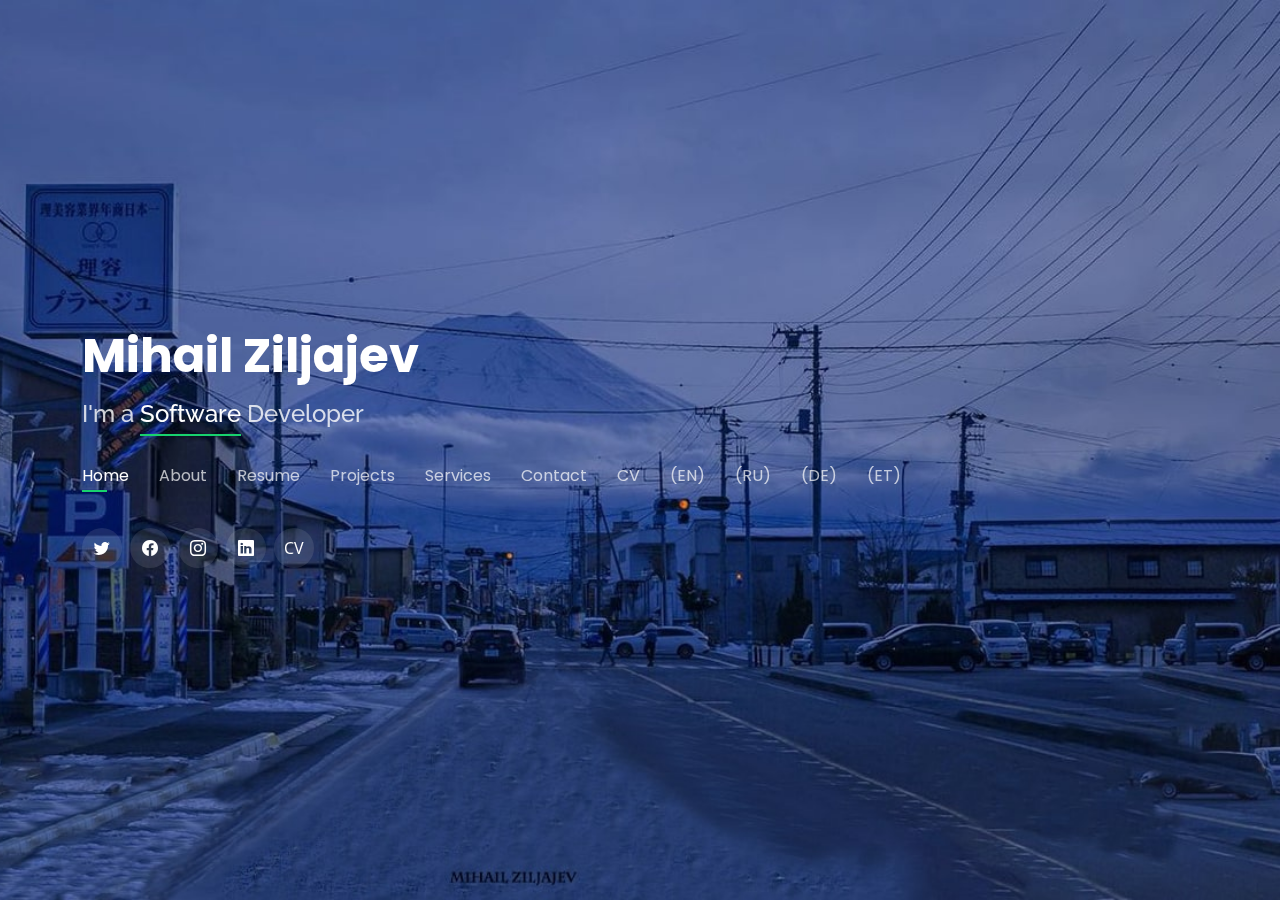
<file: index.html>
<!DOCTYPE html>
<html lang="en">

<head>
  <meta charset="utf-8">
  <meta content="width=device-width, initial-scale=1.0" name="viewport">

  <title>Mihail Ziljajev</title>
  <meta content="Website about Mihail Ziljajev. Portfolio. Python and web developer" name="description">
  <meta content="Михаил Жиляев, Резюме, Портфолио, CV, cv, Portfolio, Resume, Mihail ZIljajev, mihailziljajev, about me, about, programming, developer, python, css, js, html, php, mysql, software, web, prov.ori, provori, work, telegram, marketing">

  <!-- Favicons -->
  <link href="assets/img/favicon.jpg" rel="icon">
  <link href="assets/img/apple-touch-icon.png" rel="apple-touch-icon">

  <!-- Google Fonts -->
  <link href="https://fonts.googleapis.com/css?family=Open+Sans:300,300i,400,400i,600,600i,700,700i|Raleway:300,300i,400,400i,500,500i,600,600i,700,700i|Poppins:300,300i,400,400i,500,500i,600,600i,700,700i" rel="stylesheet">

  <!-- Vendor CSS Files -->
  <link href="assets/vendor/bootstrap/css/bootstrap.min.css" rel="stylesheet">
  <link href="assets/vendor/bootstrap-icons/bootstrap-icons.css" rel="stylesheet">
  <link href="assets/vendor/boxicons/css/boxicons.min.css" rel="stylesheet">
  <link href="assets/vendor/glightbox/css/glightbox.min.css" rel="stylesheet">
  <link href="assets/vendor/remixicon/remixicon.css" rel="stylesheet">
  <link href="assets/vendor/swiper/swiper-bundle.min.css" rel="stylesheet">

  <!-- Template Main CSS File -->
  <link href="assets/css/style.css" rel="stylesheet">

  <!-- =======================================================
  * Template Name: Personal
  * Updated: Sep 18 2023 with Bootstrap v5.3.2
  * Template URL: https://bootstrapmade.com/personal-free-resume-bootstrap-template/
  * Author: BootstrapMade.com
  * License: https://bootstrapmade.com/license/
  ======================================================== -->
</head>

<body>

  <!-- ======= Header ======= -->
  <header id="header">
    <div class="container">

      <h1><a href="index.html">Mihail Ziljajev</a></h1>
      <!-- Uncomment below if you prefer to use an image logo -->
      <!-- <a href="index.html" class="mr-auto"><img src="assets/img/logo.png" alt="" class="img-fluid"></a> -->
      <h2>I'm a <span>Software</span> Developer</h2>

      <nav id="navbar" class="navbar">
        <ul>
          <li><a class="nav-link active" href="#header">Home</a></li>
          <li><a class="nav-link" href="#about">About</a></li>
          <li><a class="nav-link" href="#resume">Resume</a></li>
          <li><a class="nav-link" href="#portfolio">Projects</a></li>
          <li><a class="nav-link" href="#services">Services</a></li>
          <li><a class="nav-link" href="#contact">Contact</a></li>
          <li><a class="nav-link" href="https://drive.google.com/file/d/1lCmL2XY6pmrYVsM0ohzeJz9-ui6oudYd/view?usp=sharing">CV</a></li>
          <li><a class="nav-link" href="index.html">(EN)</a></li>
          <li><a class="nav-link" href="index-ru.html">(RU)</a></li>
          <li><a class="nav-link" href="index-de.html">(DE)</a></li>
          <li><a class="nav-link" href="index-et.html">(ET)</a></li>
        </ul>
        <i class="bi bi-list mobile-nav-toggle"></i>
      </nav><!-- .navbar -->

      <div class="social-links">
        <a href="https://twitter.com/mihailziljajev" class="twitter"><i class="bi bi-twitter"></i></a>
        <a href="https://www.facebook.com/profile.php?id=100062437555495" class="facebook"><i class="bi bi-facebook"></i></a>
        <a href="https://www.instagram.com/stories/prov.ori/3207542379585607379/" class="instagram"><i class="bi bi-instagram"></i></a>
        <a href="https://www.linkedin.com/in/mihail-ziljajev-92293b294/" class="linkedin"><i class="bi bi-linkedin"></i></a>
        <a href="https://drive.google.com/file/d/1lCmL2XY6pmrYVsM0ohzeJz9-ui6oudYd/view?usp=sharing">CV</a>
      </div>

    </div>
  </header><!-- End Header -->

  <!-- ======= About Section ======= -->
  <section id="about" class="about">

    <!-- ======= About Me ======= -->
    <div class="about-me container">

      <div class="section-title">
        <h2>About</h2>
        <p>Learn more about me</p>
      </div>

      <div class="row">
        <div class="col-lg-4" data-aos="fade-right">
          <img src="assets/img/me.jpg" class="img-fluid" alt="Mihail Ziljajev">
        </div>
        <div class="col-lg-8 pt-4 pt-lg-0 content" data-aos="fade-left">
          <h3>I'm a Software Developer</h3>
          <p class="fst-italic">
            ❝ If you want to change the world, start with yourself.❞
          </p>
          <div class="row">
            <div class="col-lg-6">
              <ul>
                <li><i class="bi bi-chevron-right"></i> <strong>Age:</strong> <span>14 years</span></li>
                <li><i class="bi bi-chevron-right"></i> <strong>Website:</strong> <a href="https://mihailziljajev.com/"><span>mihailziljajev.com</span></a></li>
                <li><i class="bi bi-chevron-right"></i> <strong>Instagram:</strong>  <a href="https://www.instagram.com/prov.ori/"><span>@prov.ori</span></a></li>
                <li><i class="bi bi-chevron-right"></i> <strong>Location:</strong> <span>Tallinn, Estonia</span></li>
              </ul>
            </div>
            <div class="col-lg-6">
              <ul>
                <li><i class="bi bi-chevron-right"></i> <strong>Work:</strong> <span>No</span></li>
                <li><i class="bi bi-chevron-right"></i> <strong>Degree:</strong> <span>Junior</span></li>
                <li><i class="bi bi-chevron-right"></i> <strong>Email:</strong> <span>jktrut@gmail.com</span></li>
                <li><i class="bi bi-chevron-right"></i> <strong>Freelance:</strong> <span>Available</span></li>
              </ul>
            </div>
          </div>
          <p>
            Although I am in the beginning stages of my studies, 
            I strive to improve my skills and knowledge on a daily basis. 
            My passion for versatility allows me to tackle different challenges with a multi-faceted approach. </p>
          <p>
            I am an aspiring website and Python developer who is highly motivated and determined to learn the ins and outs of the profession. 
            Although I am still in the beginning stages of learning, I strive to improve my skills and knowledge every day. </p>
          <p>Aside from programming, I enjoy Muay Thai and participating in various volunteer projects, 
            including the "ATID 5783/4" camp counsellor school.
          </p>
        </div>
      </div>

    </div><!-- End About Me -->

    <!-- ======= Counts ======= -->
    <div class="counts container">

      <div class="row">

        <div class="col-lg-3 col-md-6">
          <div class="count-box">
            <i class="bi bi-emoji-smile"></i>
            <span data-purecounter-start="0" data-purecounter-end="56" data-purecounter-duration="1" class="purecounter"></span>
            <p>Happy Clients</p>
          </div>
        </div>

        <div class="col-lg-3 col-md-6 mt-5 mt-md-0">
          <div class="count-box">
            <i class="bi bi-journal-richtext"></i>
            <span data-purecounter-start="0" data-purecounter-end="27" data-purecounter-duration="1" class="purecounter"></span>
            <p>Projects</p>
          </div>
        </div>

        <div class="col-lg-3 col-md-6 mt-5 mt-lg-0">
          <div class="count-box">
            <i class="bi bi-headset"></i>
            <span data-purecounter-start="0" data-purecounter-end="48" data-purecounter-duration="1" class="purecounter"></span>
            <p>Hours Of Work</p>
          </div>
        </div>

        <div class="col-lg-3 col-md-6 mt-5 mt-lg-0">
          <div class="count-box">
            <i class="bi bi-award"></i>
            <span data-purecounter-start="0" data-purecounter-end="13" data-purecounter-duration="1" class="purecounter"></span>
            <p>Certificates</p>
          </div>
        </div>

      </div>

    </div><!-- End Counts -->

    <!-- ======= Skills  ======= -->
    <div class="skills container">

      <div class="section-title">
        <h2>Skills</h2>
      </div>

      <div class="row skills-content">

        <div class="col-lg-6">

          <div class="progress">
            <span class="skill">Python <i class="val">65%</i></span>
            <div class="progress-bar-wrap">
              <div class="progress-bar" role="progressbar" aria-valuenow="65" aria-valuemin="0" aria-valuemax="100"></div>
            </div>
          </div>

          <div class="progress">
            <span class="skill">HTML <i class="val">75%</i></span>
            <div class="progress-bar-wrap">
              <div class="progress-bar" role="progressbar" aria-valuenow="75" aria-valuemin="0" aria-valuemax="100"></div>
            </div>
          </div>

          <div class="progress">
            <span class="skill">CSS <i class="val">55%</i></span>
            <div class="progress-bar-wrap">
              <div class="progress-bar" role="progressbar" aria-valuenow="55" aria-valuemin="0" aria-valuemax="100"></div>
            </div>
          </div>

        </div>

        <div class="col-lg-6">

          <div class="progress">
            <span class="skill">JavaScript <i class="val">22%</i></span>
            <div class="progress-bar-wrap">
              <div class="progress-bar" role="progressbar" aria-valuenow="22" aria-valuemin="0" aria-valuemax="100"></div>
            </div>
          </div>

          <div class="progress">
            <span class="skill">PHP <i class="val">17%</i></span>
            <div class="progress-bar-wrap">
              <div class="progress-bar" role="progressbar" aria-valuenow="17" aria-valuemin="0" aria-valuemax="100"></div>
            </div>
          </div>

          <div class="progress">
            <span class="skill">Django <i class="val">26%</i></span>
            <div class="progress-bar-wrap">
              <div class="progress-bar" role="progressbar" aria-valuenow="26" aria-valuemin="0" aria-valuemax="100"></div>
            </div>
          </div>

        </div>

      </div>

    </div><!-- End Skills -->

    <!-- ======= Interests ======= -->
    <div class="interests container">

      <div class="section-title">
        <h2>Interests</h2>
      </div>

      <div class="row">
        <div class="col-lg-3 col-md-4">
          <div class="icon-box">
            <i class="ri-store-line" style="color: #2c87ff;"></i>
            <h3>Python</h3>
          </div>
        </div>
        <div class="col-lg-3 col-md-4 mt-4 mt-md-0">
          <div class="icon-box">
            <i class="ri-bar-chart-box-line" style="color: #a400f6;"></i>
            <h3>Django</h3>
          </div>
        </div>
        <div class="col-lg-3 col-md-4 mt-4 mt-md-0">
          <div class="icon-box">
            <i class="ri-calendar-todo-line" style="color: #e80368;"></i>
            <h3>Pygame</h3>
          </div>
        </div>
        <div class="col-lg-3 col-md-4 mt-4 mt-lg-0">
          <div class="icon-box">
            <i class="ri-disc-line" style="color: #2753ca;"></i>
            <h3>pyTelegramBotAPI</h3>
          </div>
        </div>
        <div class="col-lg-3 col-md-4 mt-4">
          <div class="icon-box">
            <i class="ri-database-2-line" style="color: #47aeff;"></i>
            <h3>JavaScript</h3>
          </div>
        </div>
        <div class="col-lg-3 col-md-4 mt-4">
          <div class="icon-box">
            <i class="ri-gradienter-line" style="color: #6535f3;"></i>
            <h3>CSS</h3>
          </div>
        </div>
        <div class="col-lg-3 col-md-4 mt-4">
          <div class="icon-box">
            <i class="ri-file-list-3-line" style="color: #11dbcf;"></i>
            <h3>PHP</h3>
          </div>
        </div>
        <div class="col-lg-3 col-md-4 mt-4">
          <div class="icon-box">
            <i class="ri-database-2-line" style="color: #4233ff;"></i>
            <h3>MySQL</h3>
          </div>
        </div>
        <div class="col-lg-3 col-md-4 mt-4">
          <div class="icon-box">
            <i class="ri-paint-brush-line" style="color: #ba3fc3;"></i>
            <h3>HTML</h3>
          </div>
        </div>
        <div class="col-lg-3 col-md-4 mt-4">
          <div class="icon-box">
            <i class="ri-anchor-line" style="color: #b20969;"></i>
            <h3>Muay Thai</h3>
          </div>
        </div>
        <div class="col-lg-3 col-md-4 mt-4">
          <div class="icon-box">
            <i class="ri-base-station-line" style="color: #ff5828;"></i>
            <h3>ATID 5783/4</h3>
          </div>
        </div>
        <div class="col-lg-3 col-md-4 mt-4">
          <div class="icon-box">
            <i class="ri-fingerprint-line" style="color: #29cc61;"></i>
            <h3>Own business</h3>
          </div>
        </div>
      </div>

    </div><!-- End Interests -->

  </section><!-- End About Section -->

  <!-- ======= Resume Section ======= -->
  <section id="resume" class="resume">
    <div class="container">

      <div class="section-title">
        <h2>Resume</h2>
        <p>My Resume</p>
      </div>

      <div class="row">
        <div class="col-lg-6">
          <h3 class="resume-title">Sumary</h3>
          <div class="resume-item pb-0">
            <h4>Mihail Ziljajev</h4>
            <p><em>Junior Python developer with a strong work ethic and a desire to learn. 
              I bring two years of experience as a business owner, specializing in custom cake baking. 
              In my free time, I train in Muay Thai and I am currently studying leadership, psychology, 
              communication and English at a camp counselling school "ATID 5783/4".</em></p>
            <p>
            <ul>
              <li>Tallinn, Estonia</li>
              <li>Python developer</li>
              <li>Web developer</li>
            </ul>
            </p>
          </div>

          <h3 class="resume-title">Education</h3>
          <div class="resume-item">
            <h4>Community experience</h4>
            <h5>2023 - 2025</h5>
            <p><em>Tallinn, Jewish community. "ATID 5783/4" camp counsellor school.</em></p>
            <p>Child Psychology Skills, Communication, Experience, Volunteering, English and More.</p>
          </div>
          <div class="resume-item">
            <h4>Main school</h4>
            <h5>2015 - 2025</h5>
            <p><em>Tallinn Jewish School, Estonia</em></p>
            <p>The study of fundamental subjects alongside Jewish topics like Jewish customs, 
              Jewish history, and Hebrew language.</p>
          </div>
        </div>
        <div class="col-lg-6">
          <h3 class="resume-title">Professional Experience</h3>
          <div class="resume-item">
            <h4>mizl.cook</h4>
            <h5>2020 - 2022</h5>
            <p><em>Baking Cakes for Sale</em></p>
            <p>
            <ul>
              <li>Customer communication</li>
              <li>Manufacture of Products</li>
              <li>Accounting</li>
              <li><a href="https://www.instagram.com/mizl.cook/">Instagram</a> account design, advertising</li>
            </ul>
            </p>
          </div>
          <h3 class="resume-title">Skills</h3>
          <div class="resume-item">
            <h4>My abilities</h4>
            <h5>2009 - 2023</h5>
            <p><em>Tallinn, Estonia</em></p>
            <p>
            <ul>
              <li>Programming languages: Python, HTML, CSS, PHP, MySQL, JavaScript</li>
              <li>Muay Thai</li>
              <li>Psychology, communication, leadership skills.</li>
              <li>Languages: English, Estonian, Hebrew, Spanish</li>
            </ul>
            </p>
          </div>
      </div>

    </div>
  </section><!-- End Resume Section -->

  <!-- ======= Portfolio Section ======= -->
  <section id="portfolio" class="portfolio">
    <div class="container">

      <div class="section-title">
        <h2>Projects</h2>
        <p>My Works</p>
      </div>

      <div class="row">
        <div class="col-lg-12 d-flex justify-content-center">
          <ul id="portfolio-flters">
            <li data-filter="*" class="filter-active">All</li>
            <li data-filter=".filter-app">Bots</li>
            <li data-filter=".filter-card">Games</li>
            <li data-filter=".filter-web">Website</li>
          </ul>
        </div>
      </div>

      <div class="row portfolio-container">

        <div class="col-lg-4 col-md-6 portfolio-item filter-app">
          <div class="portfolio-wrap">
            <img src="assets/img/portfolio/portfolio-1.jpg" class="img-fluid" alt="">
            <div class="portfolio-info">
              <h4>Weather bot</h4>
              <p>Telegram chat-bot</p>
              <div class="portfolio-links">
                <a href="assets/img/portfolio/portfolio-1.jpg" data-gallery="portfolioGallery" class="portfolio-lightbox" title="My first weather bot with python (pyTelegramBotAPI)"><i class="bx bx-plus"></i></a>
                <a href="portfolio-details.html" data-gallery="portfolioDetailsGallery" data-glightbox="type: external" class="portfolio-details-lightbox" title="Portfolio Details"><i class="bx bx-link"></i></a>
              </div>
            </div>
          </div>
        </div>

        <div class="col-lg-4 col-md-6 portfolio-item filter-web">
          <div class="portfolio-wrap">
            <img src="assets/img/portfolio/portfolio-2.jpg" class="img-fluid" alt="">
            <div class="portfolio-info">
              <h4>mihailziljajev.com</h4>
              <p>Website</p>
              <div class="portfolio-links">
                <a href="assets/img/portfolio/portfolio-2.jpg" data-gallery="portfolioGallery" class="portfolio-lightbox" title="My first portfolio website whith HTML, CSS, JS (Bootstrap)"><i class="bx bx-plus"></i></a>
                <a href="portfolio-details.html" data-gallery="portfolioDetailsGallery" data-glightbox="type: external" class="portfolio-details-lightbox" title="Portfolio Details"><i class="bx bx-link"></i></a>
              </div>
            </div>
          </div>
        </div>

        <div class="col-lg-4 col-md-6 portfolio-item filter-card">
          <div class="portfolio-wrap">
            <img src="assets/img/portfolio/portfolio-4.jpg" class="img-fluid" alt="">
            <div class="portfolio-info">
              <h4>KIOP Game</h4>
              <p>python</p>
              <div class="portfolio-links">
                <a href="assets/img/portfolio/portfolio-4.jpg" data-gallery="portfolioGallery" class="portfolio-lightbox" title="My first game with python (pygame)"><i class="bx bx-plus"></i></a>
                <a href="portfolio-details.html" data-gallery="portfolioDetailsGallery" data-glightbox="type: external" class="portfolio-details-lightbox" title="Portfolio Details"><i class="bx bx-link"></i></a>
              </div>
            </div>
          </div>
        </div>

      </div>

    </div>
  </section><!-- End Portfolio Section -->

  <section id="about" class="about">

    <!-- ======= About Me ======= -->
    <div class="about-me container">

      <div class="section-title">
        <h2>About</h2>
        <p>Learn more about me</p>
      </div>

      <div class="row">
        <div class="col-lg-4" data-aos="fade-right">
          <img src="assets/img/me.jpg" class="img-fluid" alt="Mihail Ziljajev">
        </div>
        <div class="col-lg-8 pt-4 pt-lg-0 content" data-aos="fade-left">
          <h3>I'm a Software Developer</h3>
          <p class="fst-italic">
            ❝ If you want to change the world, start with yourself.❞
          </p>
          <div class="row">
            <div class="col-lg-6">
              <ul>
                <li><i class="bi bi-chevron-right"></i> <strong>Age:</strong> <span>14 years</span></li>
                <li><i class="bi bi-chevron-right"></i> <strong>Website:</strong> <a href="https://mihailziljajev.com/"><span>mihailziljajev.com</span></a></li>
                <li><i class="bi bi-chevron-right"></i> <strong>Instagram:</strong>  <a href="https://www.instagram.com/prov.ori/"><span>@prov.ori</span></a></li>
                <li><i class="bi bi-chevron-right"></i> <strong>Location:</strong> <span>Tallinn, Estonia</span></li>
              </ul>
            </div>
            <div class="col-lg-6">
              <ul>
                <li><i class="bi bi-chevron-right"></i> <strong>Work:</strong> <span>No</span></li>
                <li><i class="bi bi-chevron-right"></i> <strong>Degree:</strong> <span>Junior</span></li>
                <li><i class="bi bi-chevron-right"></i> <strong>Email:</strong> <span>jktrut@gmail.com</span></li>
                <li><i class="bi bi-chevron-right"></i> <strong>Freelance:</strong> <span>Available</span></li>
              </ul>
            </div>
          </div>
          <p>
            Although I am in the beginning stages of my studies, 
            I strive to improve my skills and knowledge on a daily basis. 
            My passion for versatility allows me to tackle different challenges with a multi-faceted approach. </p>
          <p>
            I am an aspiring website and Python developer who is highly motivated and determined to learn the ins and outs of the profession. 
            Although I am still in the beginning stages of learning, I strive to improve my skills and knowledge every day. </p>
          <p>Aside from programming, I enjoy Muay Thai and participating in various volunteer projects, 
            including the "ATID 5783/4" camp counsellor school.
          </p>
        </div>
      </div>

    </div><!-- End About Me -->

    <!-- ======= Counts ======= -->
    <div class="counts container">

      <div class="row">

        <div class="col-lg-3 col-md-6">
          <div class="count-box">
            <i class="bi bi-emoji-smile"></i>
            <span data-purecounter-start="0" data-purecounter-end="56" data-purecounter-duration="1" class="purecounter"></span>
            <p>Happy Clients</p>
          </div>
        </div>

        <div class="col-lg-3 col-md-6 mt-5 mt-md-0">
          <div class="count-box">
            <i class="bi bi-journal-richtext"></i>
            <span data-purecounter-start="0" data-purecounter-end="27" data-purecounter-duration="1" class="purecounter"></span>
            <p>Projects</p>
          </div>
        </div>

        <div class="col-lg-3 col-md-6 mt-5 mt-lg-0">
          <div class="count-box">
            <i class="bi bi-headset"></i>
            <span data-purecounter-start="0" data-purecounter-end="48" data-purecounter-duration="1" class="purecounter"></span>
            <p>Hours Of Work</p>
          </div>
        </div>

        <div class="col-lg-3 col-md-6 mt-5 mt-lg-0">
          <div class="count-box">
            <i class="bi bi-award"></i>
            <span data-purecounter-start="0" data-purecounter-end="13" data-purecounter-duration="1" class="purecounter"></span>
            <p>Certificates</p>
          </div>
        </div>

      </div>

    </div><!-- End Counts -->

  </section>

  <!-- ======= Services Section ======= -->
  <section id="services" class="services">
    <div class="container">

      <div class="section-title">
        <h2>Services</h2>
        <p>My Services</p>
      </div>

      <div class="row">
        <div class="col-lg-4 col-md-6 d-flex align-items-stretch">
          <div class="icon-box">
            <div class="icon"><i class="bi bi-laptop"></i></div>
            <h4><a href="https://github.com/prov-ori" target="_blank">Telegram bot</a></h4>
            <p>Create a telegram bot for you, according to your preferences</p>
          </div>
        </div>

        <div class="col-lg-4 col-md-6 d-flex align-items-stretch mt-4 mt-md-0">
          <div class="icon-box">
            <div class="icon"><i class="bi bi-laptop"></i></div>
            <h4><a href="https://github.com/prov-ori" target="_blank">Create website</a></h4>
            <p>Create a website for you, according to your preferences</p>
          </div>
        </div>

        <div class="col-lg-4 col-md-6 d-flex align-items-stretch mt-4 mt-lg-0">
          <div class="icon-box">
            <div class="icon"><i class="bi bi-laptop"></i></div>
            <h4><a href="https://github.com/prov-ori" target="_blank">Website testing</a></h4>
            <p>Test other applications and solutions, find and fix bugs.</p>
          </div>
        </div>

        <div class="col-lg-4 col-md-6 d-flex align-items-stretch mt-4">
          <div class="icon-box">
            <div class="icon"><i class="bi bi-laptop"></i></div>
            <h4><a href="https://github.com/prov-ori" target="_blank">SEO</a></h4>
            <p>Make your website more attractive to search engines.</p>
          </div>
        </div>

        <div class="col-lg-4 col-md-6 d-flex align-items-stretch mt-4">
          <div class="icon-box">
            <div class="icon"><i class="bi bi-laptop"></i></div>
            <h4><a href="https://github.com/prov-ori" target="_blank">Marketing</a></h4>
            <p>Grow your business faster and make more revenue.</p>
          </div>
        </div>

        <div class="col-lg-4 col-md-6 d-flex align-items-stretch mt-4">
          <div class="icon-box">
            <div class="icon"><i class="bi bi-laptop"></i></div>
            <h4><a href="https://github.com/prov-ori" target="_blank">Design</a></h4>
            <p>Make your website more beautiful from a design perspective</p>
          </div>
        </div>

      </div>

    </div>
  </section><!-- End Services Section -->

  <!-- ======= Contact Section ======= -->
  <section id="contact" class="contact">
    <div class="container">

      <div class="section-title">
        <h2>Contact</h2>
        <p>Contact Me</p>
      </div>

      <div class="row mt-2">

        <div class="col-md-6 d-flex align-items-stretch">
          <div class="info-box">
            <i class="bx bx-map"></i>
            <h3>Location</h3>
            <p>Tallinn, Estonia</p>
          </div>
        </div>

        <div class="col-md-6 mt-4 mt-md-0 d-flex align-items-stretch">
          <div class="info-box">
            <i class="bx bx-share-alt"></i>
            <h3>Social Profiles</h3>
            <div class="social-links">
              <a href="https://twitter.com/mihailziljajev" class="twitter" target="_blank"><i class="bi bi-twitter"></i></a>
              <a href="https://www.facebook.com/profile.php?id=100062437555495" class="facebook" target="_blank"><i class="bi bi-facebook"></i></a>
              <a href="https://www.instagram.com/prov.ori/" class="instagram" target="_blank"><i class="bi bi-instagram"></i></a>
              <a href="https://t.me/provori" class="google-plus" target="_blank"><i class="bi bi-telegram"></i></a>
              <a href="https://www.linkedin.com/in/mihail-ziljajev-92293b294/" class="linkedin" target="_blank"><i class="bi bi-linkedin"></i></a>
              <a href="https://www.youtube.com/channel/UCSH2ex_uBZaQD79FCnqmRrg" class="youtube" target="_blank"><i class="bi bi-youtube"></i></a>
              <a href="https://github.com/prov-ori" class="github" target="_blank"><i class="bi bi-github"></i></a>
            </div>
          </div>
        </div>
        <div class="container">
          <div class="row">
            <div class="col-md-4 mt-4 d-flex align-items-stretch">
              <div class="info-box">
                <button class="btn-contact center-button">
                  <a href="https://www.facebook.com/profile.php?id=100062437555495">Create Telegram Bot</a>
                </button>
              </div>
            </div>
            
            <div class="col-md-4 mt-4 d-flex align-items-stretch">
              <div class="info-box">
                <button class="btn-contact center-button">
                  <a href="https://www.facebook.com/profile.php?id=100062437555495">Create website</a>
                </button>
              </div>
            </div>
            
            <div class="col-md-4 mt-4 d-flex align-items-stretch">
              <div class="info-box">
                <button class="btn-contact center-button">
                  <a href="https://linktr.ee/provori">Projects</a>
                </button>
              </div>
            </div>
          </div>
        </div>
        
        <style>
        .center-button {
            display: block;
            margin: auto;
        }
        </style>

    </div>
  </section><!-- End Contact Section -->

  <div class="credits">
    <!-- All the links in the footer should remain intact. -->
    <!-- You can delete the links only if you purchased the pro version. -->
    <!-- Licensing information: https://bootstrapmade.com/license/ -->
    <!-- Purchase the pro version with working PHP/AJAX contact form: https://bootstrapmade.com/personal-free-resume-bootstrap-template/ -->

  </div>

  <!-- Vendor JS Files -->
  <script src="assets/vendor/purecounter/purecounter_vanilla.js"></script>
  <script src="assets/vendor/bootstrap/js/bootstrap.bundle.min.js"></script>
  <script src="assets/vendor/glightbox/js/glightbox.min.js"></script>
  <script src="assets/vendor/isotope-layout/isotope.pkgd.min.js"></script>
  <script src="assets/vendor/swiper/swiper-bundle.min.js"></script>
  <script src="assets/vendor/waypoints/noframework.waypoints.js"></script>
  <script src="assets/vendor/php-email-form/validate.js"></script>

  <!-- Template Main JS File -->
  <script src="assets/js/main.js"></script>

</body>

</html>
</file>
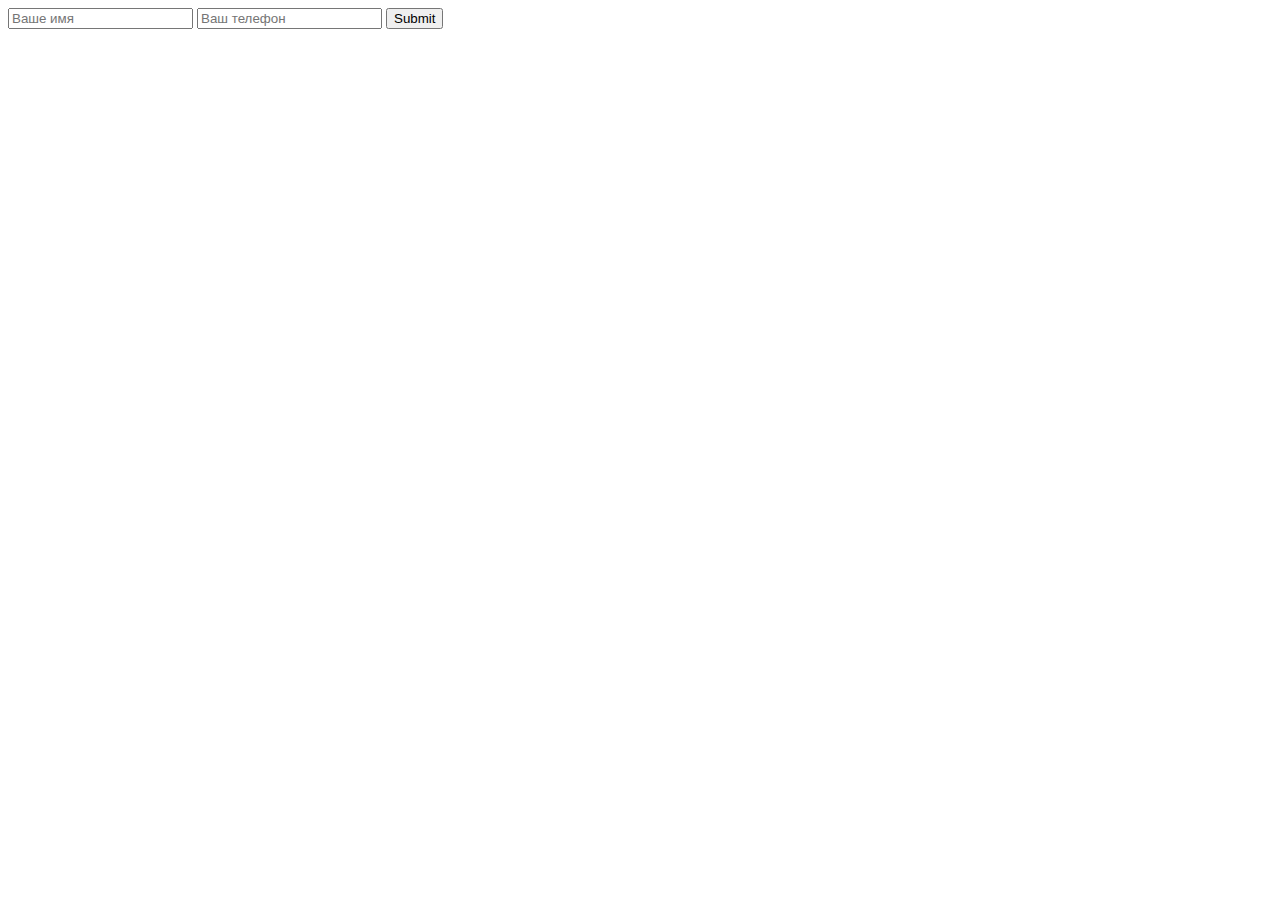
<file: form2/index.html>
<!DOCTYPE html>
<html lang="en">
<head>
    <meta charset="UTF-8">
    <meta name="viewport" content="width=device-width, initial-scale=1.0">
    <title>Document</title>
</head>
<body>
    <form action="send.php" method="POST">
        <input type="text" name="name" placeholder="Ваше имя">
        <input type="text" name="phone" placeholder="Ваш телефон">
        <input type="submit" class="btn" >
    </form>
</body>
</html>
</file>
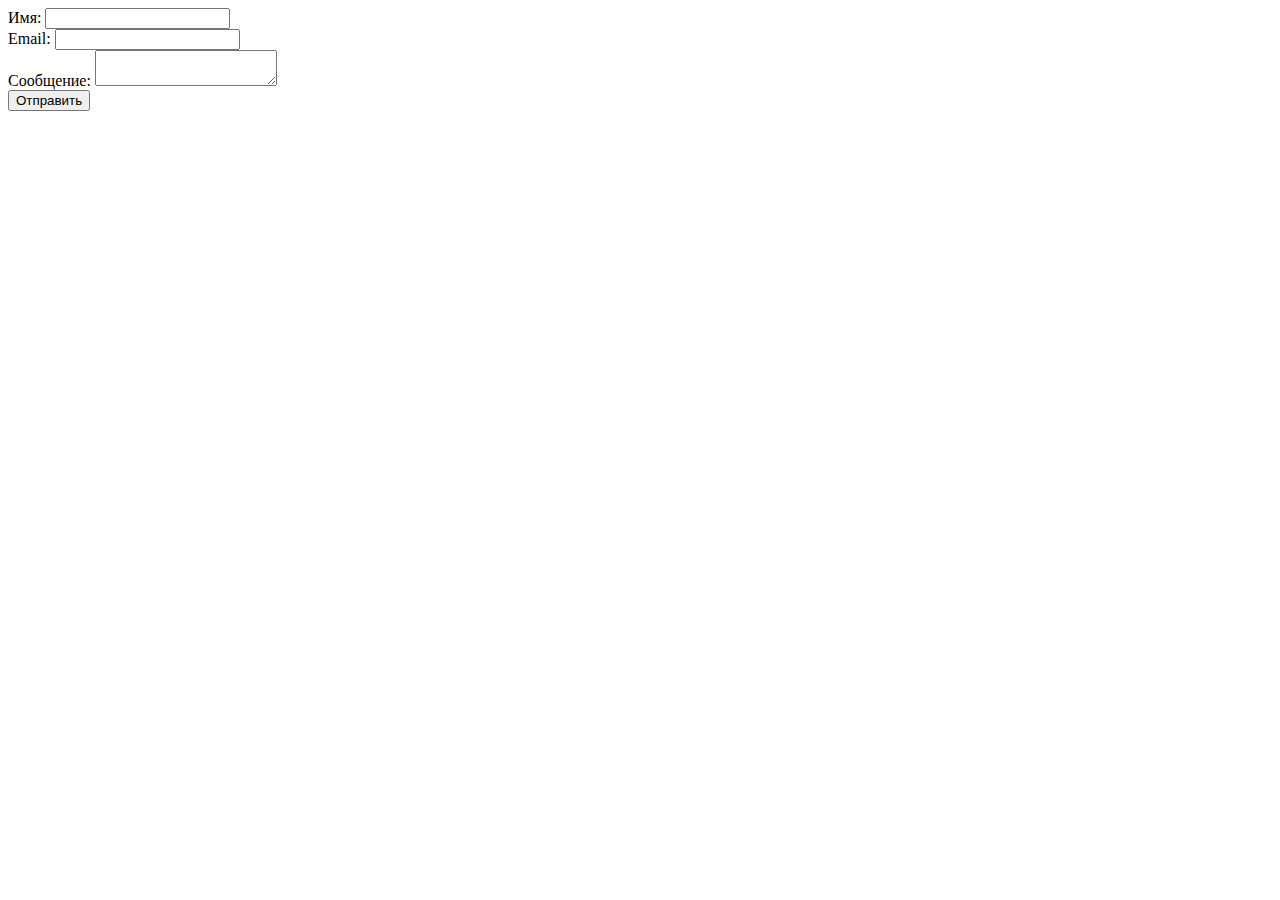
<file: form3/index.html>
<!DOCTYPE html>
<html>
<head>
    <title>Форма обратной связи</title>
</head>
<body>
    <form action="/form3/send.php" method="post">
        <label for="name">Имя:</label>
        <input type="text" id="name" name="name" required><br>

        <label for="email">Email:</label>
        <input type="email" id="email" name="email" required><br>

        <label for="message">Сообщение:</label>
        <textarea id="message" name="message" required></textarea><br>

        <input type="submit" value="Отправить">
    </form>
</body>
</html>
</file>
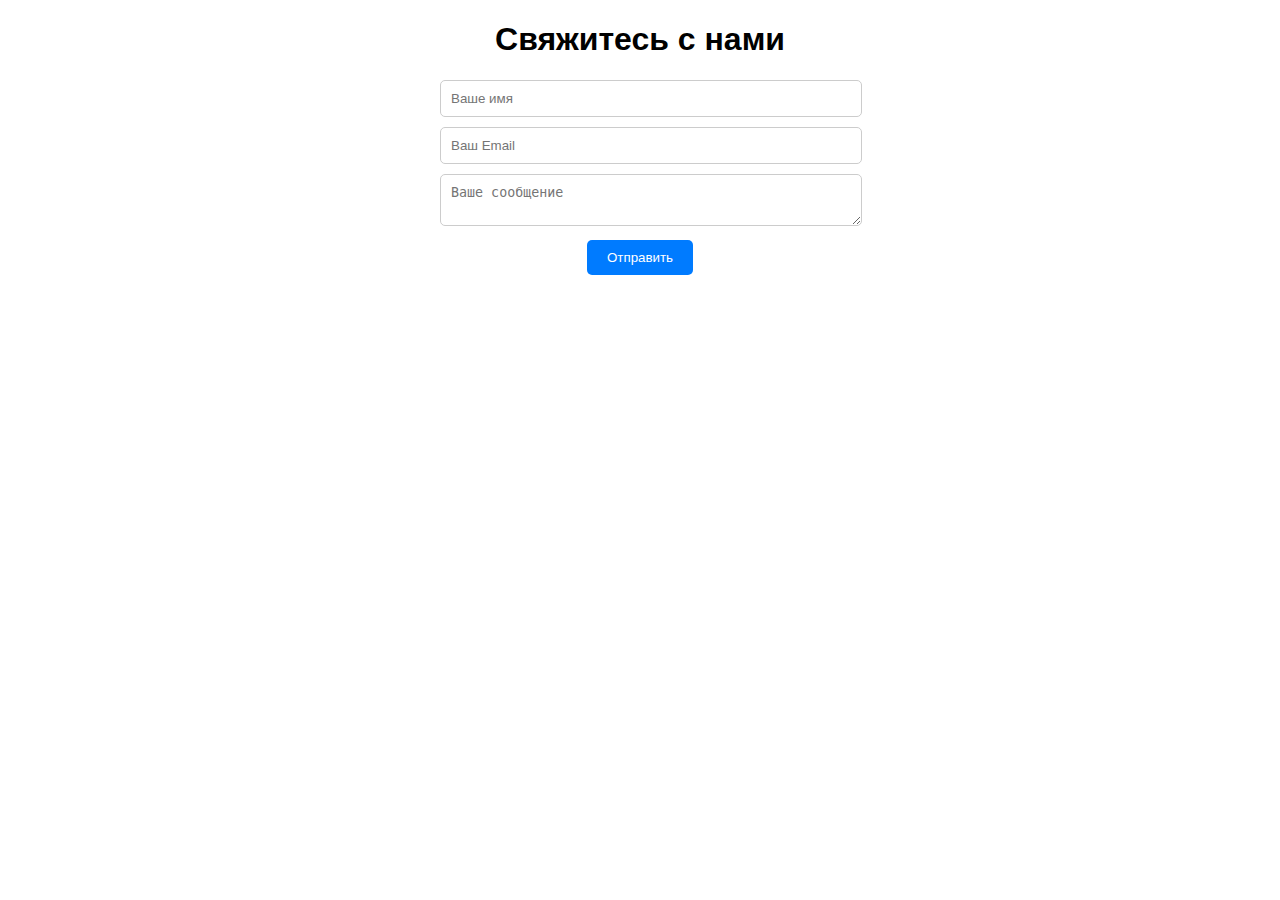
<file: form.html>
<!DOCTYPE html>
<html>
<head>
    <title>Контактная форма</title>
    <link rel="stylesheet" type="text/css" href="form.css">
</head>
<body>
    <h1>Свяжитесь с нами</h1>
    <form id="contactForm">
        <input type="text" name="name" placeholder="Ваше имя" required>
        <input type="email" name="email" placeholder="Ваш Email" required>
        <textarea name="message" placeholder="Ваше сообщение" required></textarea>
        <button type="submit">Отправить</button>
    </form>
    <div id="response"></div>
    <script src="form.js"></script>
</body>
</html>
</file>
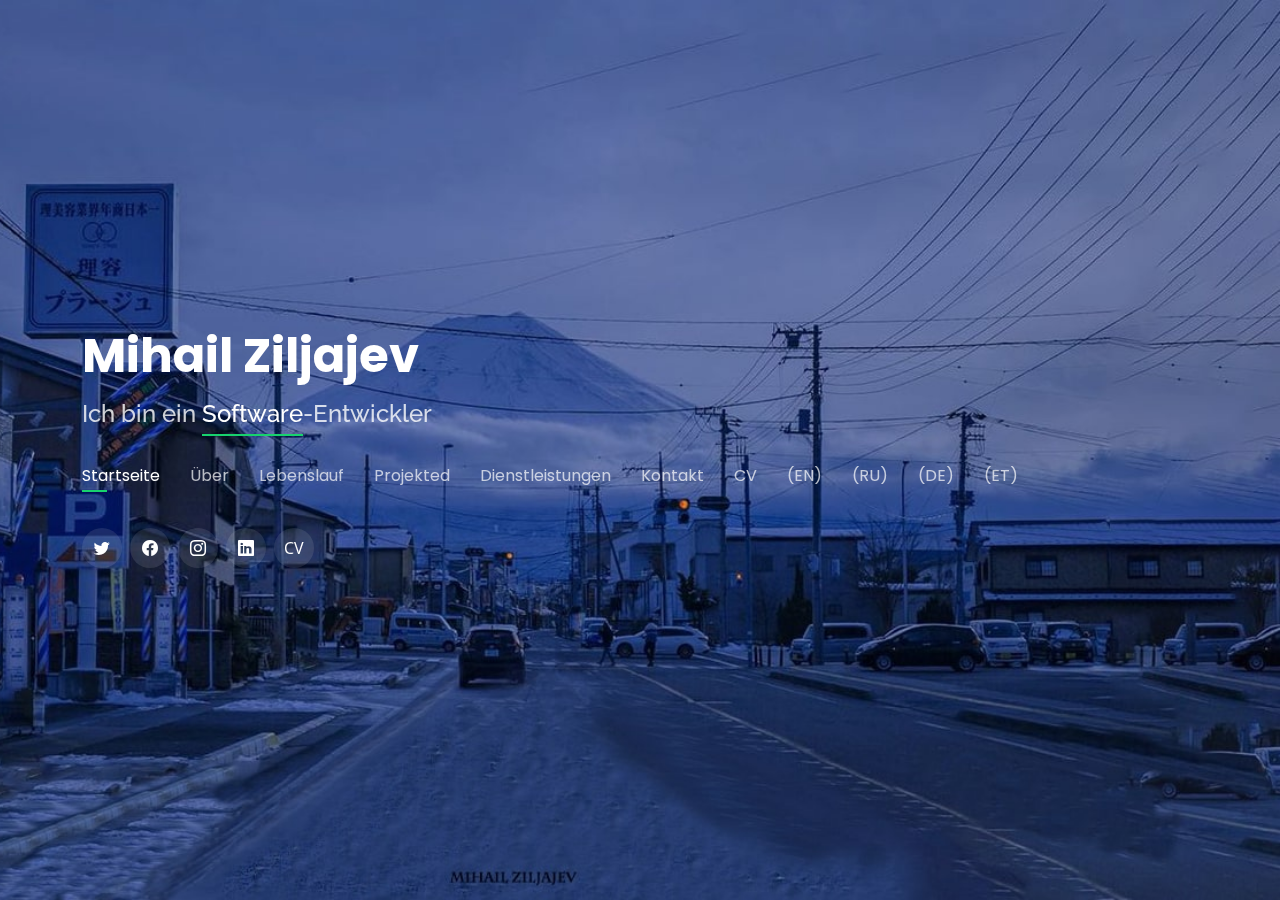
<file: index-de.html>
<!DOCTYPE html>
<html lang="de">

<head>
  <meta charset="utf-8">
  <meta content="width=device-width, initial-scale=1.0" name="viewport">

  <title>Mihail Ziljajev</title>
  <meta content="Website about Mihail Ziljajev. Portfolio. Python and web developer" name="description">
  <meta content="Михаил Жиляев, Резюме, Портфолио, CV, cv, Portfolio, Resume, Mihail ZIljajev, mihailziljajev, about me, about, programming, developer, python, css, js, html, php, mysql, software, web, prov.ori, provori, work, telegram, marketing">

  <!-- Favicons -->
  <link href="assets/img/favicon.jpg" rel="icon">
  <link href="assets/img/apple-touch-icon.png" rel="apple-touch-icon">

  <!-- Google Fonts -->
  <link href="https://fonts.googleapis.com/css?family=Open+Sans:300,300i,400,400i,600,600i,700,700i|Raleway:300,300i,400,400i,500,500i,600,600i,700,700i|Poppins:300,300i,400,400i,500,500i,600,600i,700,700i" rel="stylesheet">

  <!-- Vendor CSS Files -->
  <link href="assets/vendor/bootstrap/css/bootstrap.min.css" rel="stylesheet">
  <link href="assets/vendor/bootstrap-icons/bootstrap-icons.css" rel="stylesheet">
  <link href="assets/vendor/boxicons/css/boxicons.min.css" rel="stylesheet">
  <link href="assets/vendor/glightbox/css/glightbox.min.css" rel="stylesheet">
  <link href="assets/vendor/remixicon/remixicon.css" rel="stylesheet">
  <link href="assets/vendor/swiper/swiper-bundle.min.css" rel="stylesheet">

  <!-- Template Main CSS File -->
  <link href="assets/css/style.css" rel="stylesheet">

  <!-- =======================================================
  * Template Name: Personal
  * Updated: Sep 18 2023 with Bootstrap v5.3.2
  * Template URL: https://bootstrapmade.com/personal-free-resume-bootstrap-template/
  * Author: BootstrapMade.com
  * License: https://bootstrapmade.com/license/
  ======================================================== -->
</head>

<body>

  <!-- ======= Header ======= -->
  <header id="header">
    <div class="container">

      <h1><a href="index.html">Mihail Ziljajev</a></h1>
      <!-- Uncomment below if you prefer to use an image logo -->
      <!-- <a href="index.html" class="mr-auto"><img src="assets/img/logo.png" alt="" class="img-fluid"></a> -->
      <h2>Ich bin ein <span>Software</span>-Entwickler</h2>

      <nav id="navbar" class="navbar">
        <ul>
          <li><a class="nav-link active" href="#header">Startseite</a></li>
          <li><a class="nav-link" href="#about">Über</a></li>
          <li><a class="nav-link" href="#resume">Lebenslauf</a></li>
          <li><a class="nav-link" href="#portfolio">Projekted</a></li>
          <li><a class="nav-link" href="#services">Dienstleistungen</a></li>
          <li><a class="nav-link" href="#contact">Kontakt</a></li>
          <li><a class="nav-link" href="https://drive.google.com/file/d/1lCmL2XY6pmrYVsM0ohzeJz9-ui6oudYd/view?usp=sharing">CV</a></li>
          <li><a class="nav-link" href="index.html">(EN)</a></li>
          <li><a class="nav-link" href="index-ru.html">(RU)</a></li>
          <li><a class="nav-link" href="index-de.html">(DE)</a></li>
          <li><a class="nav-link" href="index-et.html">(ET)</a></li>
        </ul>
        <i class="bi bi-list mobile-nav-toggle"></i>
      </nav><!-- .navbar -->

      <div class="social-links">
        <a href="https://twitter.com/mihailziljajev" class="twitter"><i class="bi bi-twitter"></i></a>
        <a href="https://www.facebook.com/profile.php?id=100062437555495" class="facebook"><i class="bi bi-facebook"></i></a>
        <a href="https://www.instagram.com/stories/prov.ori/3207542379585607379/" class="instagram"><i class="bi bi-instagram"></i></a>
        <a href="https://www.linkedin.com/in/mihail-ziljajev-92293b294/" class="linkedin"><i class="bi bi-linkedin"></i></a>
        <a href="https://drive.google.com/file/d/1lCmL2XY6pmrYVsM0ohzeJz9-ui6oudYd/view?usp=sharing">CV</a>
      </div>

    </div>
  </header><!-- End Header -->

    <!-- ======= Portfolio Section ======= -->
  <section id="portfolio" class="portfolio">
    <div class="container">

      <div class="section-title">
        <h2>PROJEKTE</h2>
        <p>MEINE ARBEIT</p>
      </div>

      <div class="row">
        <div class="col-lg-12 d-flex justify-content-center">
          <ul id="portfolio-flters">
            <li data-filter="*" class="filter-active">All</li>
            <li data-filter=".filter-app">Bots</li>
            <li data-filter=".filter-card">Games</li>
            <li data-filter=".filter-web">Website</li>
          </ul>
        </div>
      </div>

      <div class="row portfolio-container">

        <div class="col-lg-4 col-md-6 portfolio-item filter-app">
          <div class="portfolio-wrap">
            <img src="assets/img/portfolio/portfolio-1.jpg" class="img-fluid" alt="">
            <div class="portfolio-info">
              <h4>Weather bot</h4>
              <p>Telegram chat-bot</p>
              <div class="portfolio-links">
                <a href="assets/img/portfolio/portfolio-1.jpg" data-gallery="portfolioGallery" class="portfolio-lightbox" title="My first weather bot with python (pyTelegramBotAPI)"><i class="bx bx-plus"></i></a>
                <a href="portfolio-details.html-de" data-gallery="portfolioDetailsGallery" data-glightbox="type: external" class="portfolio-details-lightbox" title="Portfolio Details"><i class="bx bx-link"></i></a>
              </div>
            </div>
          </div>
        </div>

        <div class="col-lg-4 col-md-6 portfolio-item filter-web">
          <div class="portfolio-wrap">
            <img src="assets/img/portfolio/portfolio-2.jpg" class="img-fluid" alt="">
            <div class="portfolio-info">
              <h4>mihailziljajev.com</h4>
              <p>Website</p>
              <div class="portfolio-links">
                <a href="assets/img/portfolio/portfolio-2.jpg" data-gallery="portfolioGallery" class="portfolio-lightbox" title="My first portfolio website whith HTML, CSS, JS (Bootstrap)"><i class="bx bx-plus"></i></a>
                <a href="portfolio-details.html-de" data-gallery="portfolioDetailsGallery" data-glightbox="type: external" class="portfolio-details-lightbox" title="Portfolio Details"><i class="bx bx-link"></i></a>
              </div>
            </div>
          </div>
        </div>

        <div class="col-lg-4 col-md-6 portfolio-item filter-card">
          <div class="portfolio-wrap">
            <img src="assets/img/portfolio/portfolio-4.jpg" class="img-fluid" alt="">
            <div class="portfolio-info">
              <h4>KIOP Game</h4>
              <p>python</p>
              <div class="portfolio-links">
                <a href="assets/img/portfolio/portfolio-4.jpg" data-gallery="portfolioGallery" class="portfolio-lightbox" title="My first game with python (pygame)"><i class="bx bx-plus"></i></a>
                <a href="portfolio-details-de.html" data-gallery="portfolioDetailsGallery" data-glightbox="type: external" class="portfolio-details-lightbox" title="Portfolio Details"><i class="bx bx-link"></i></a>
              </div>
            </div>
          </div>
        </div>

      </div>

    </div>
  </section><!-- End Portfolio Section -->
  <!-- ======= About Section ======= -->
  <section id="about" class="about">

    <!-- ======= About Me ======= -->
    <div class="about-me container">

      <div class="section-title">
        <h2>Über</h2>
        <p>MEHR ÜBER MICH ERFAHREN</p>
      </div>

      <div class="row">
        <div class="col-lg-4" data-aos="fade-right">
          <img src="assets/img/me.jpg" class="img-fluid" alt="Mihail Ziljajev">
        </div>
        <div class="col-lg-8 pt-4 pt-lg-0 content" data-aos="fade-left">
          <h3>Ich bin ein Software-Entwickler</h3>
          <p class="fst-italic">
            ❝ Wenn Sie die Welt verändern wollen, fangen Sie bei sich selbst an.❞
          </p>
          <div class="row">
            <div class="col-lg-6">
              <ul>
                <li><i class="bi bi-chevron-right"></i> <strong>Alter:</strong> <span>14 Jahre</span></li>
                <li><i class="bi bi-chevron-right"></i> <strong>Website:</strong> <a href="https://mihailziljajev.com/"><span>mihailziljajev.com</span></a></li>
                <li><i class="bi bi-chevron-right"></i> <strong>Instagram:</strong>  <a href="https://www.instagram.com/prov.ori/"><span>@prov.ori</span></a></li>
                <li><i class="bi bi-chevron-right"></i> <strong>Standort:</strong> <span>Tallinn, Estland</span></li>
              </ul>
            </div>
            <div class="col-lg-6">
              <ul>
                <li><i class="bi bi-chevron-right"></i> <strong>Arbeit:</strong> <span>Nein</span></li>
                <li><i class="bi bi-chevron-right"></i> <strong>Grad:</strong> <span>Neuling</span></li>
                <li><i class="bi bi-chevron-right"></i> <strong>Email:</strong> <span>jktrut@gmail.com</span></li>
                <li><i class="bi bi-chevron-right"></i> <strong>Freiberuflich:</strong> <span>Verfügbar</span></li>
              </ul>
            </div>
          </div>
          <p>
            Obwohl ich noch am Anfang meines Studiums stehe, bemühe ich mich, meine Fähigkeiten und Kenntnisse täglich zu verbessern. 
            Meine Leidenschaft für Vielseitigkeit ermöglicht es mir, unterschiedliche Herausforderungen mit einem vielseitigen Ansatz anzugehen.</p>
          <p>
            Ich bin ein aufstrebender Website und Python-Entwickler, der hochmotiviert und entschlossen ist, alles über diesen Beruf zu lernen. 
            Obwohl ich noch in der Anfangsphase des Lernens bin, strebe ich danach, meine Fähigkeiten und Kenntnisse jeden Tag zu verbessern.</p>
          <p>
            Neben dem Programmieren genieße ich Muay Thai und die Teilnahme an verschiedenen Freiwilligenprojekten, darunter die Betreuerschule des Camps "ATID 5783/4".
          </p>
        </div>
      </div>

    </div><!-- End About Me -->

    <!-- ======= Counts ======= -->
    <div class="counts container">

      <div class="row">

        <div class="col-lg-3 col-md-6">
          <div class="count-box">
            <i class="bi bi-emoji-smile"></i>
            <span data-purecounter-start="0" data-purecounter-end="56" data-purecounter-duration="1" class="purecounter"></span>
            <p>Zufriedene Kunden</p>
          </div>
        </div>

        <div class="col-lg-3 col-md-6 mt-5 mt-md-0">
          <div class="count-box">
            <i class="bi bi-journal-richtext"></i>
            <span data-purecounter-start="0" data-purecounter-end="27" data-purecounter-duration="1" class="purecounter"></span>
            <p>Projekte</p>
          </div>
        </div>

        <div class="col-lg-3 col-md-6 mt-5 mt-lg-0">
          <div class="count-box">
            <i class="bi bi-headset"></i>
            <span data-purecounter-start="0" data-purecounter-end="48" data-purecounter-duration="1" class="purecounter"></span>
            <p>Stunden der Arbeit</p>
          </div>
        </div>

        <div class="col-lg-3 col-md-6 mt-5 mt-lg-0">
          <div class="count-box">
            <i class="bi bi-award"></i>
            <span data-purecounter-start="0" data-purecounter-end="13" data-purecounter-duration="1" class="purecounter"></span>
            <p>Stunden der Arbeit</p>
          </div>
        </div>

      </div>

    </div><!-- End Counts -->

    <!-- ======= Skills  ======= -->
    <div class="skills container">

      <div class="section-title">
        <h2>Skills</h2>
      </div>

      <div class="row skills-content">

        <div class="col-lg-6">

          <div class="progress">
            <span class="skill">Python <i class="val">65%</i></span>
            <div class="progress-bar-wrap">
              <div class="progress-bar" role="progressbar" aria-valuenow="65" aria-valuemin="0" aria-valuemax="100"></div>
            </div>
          </div>

          <div class="progress">
            <span class="skill">HTML <i class="val">75%</i></span>
            <div class="progress-bar-wrap">
              <div class="progress-bar" role="progressbar" aria-valuenow="75" aria-valuemin="0" aria-valuemax="100"></div>
            </div>
          </div>

          <div class="progress">
            <span class="skill">CSS <i class="val">55%</i></span>
            <div class="progress-bar-wrap">
              <div class="progress-bar" role="progressbar" aria-valuenow="55" aria-valuemin="0" aria-valuemax="100"></div>
            </div>
          </div>

        </div>

        <div class="col-lg-6">

          <div class="progress">
            <span class="skill">JavaScript <i class="val">22%</i></span>
            <div class="progress-bar-wrap">
              <div class="progress-bar" role="progressbar" aria-valuenow="22" aria-valuemin="0" aria-valuemax="100"></div>
            </div>
          </div>

          <div class="progress">
            <span class="skill">PHP <i class="val">17%</i></span>
            <div class="progress-bar-wrap">
              <div class="progress-bar" role="progressbar" aria-valuenow="17" aria-valuemin="0" aria-valuemax="100"></div>
            </div>
          </div>

          <div class="progress">
            <span class="skill">Django <i class="val">26%</i></span>
            <div class="progress-bar-wrap">
              <div class="progress-bar" role="progressbar" aria-valuenow="26" aria-valuemin="0" aria-valuemax="100"></div>
            </div>
          </div>

        </div>

      </div>

    </div><!-- End Skills -->

    <!-- ======= Interests ======= -->
    <div class="interests container">

      <div class="section-title">
        <h2>INTERESSEN</h2>
      </div>

      <div class="row">
        <div class="col-lg-3 col-md-4">
          <div class="icon-box">
            <i class="ri-store-line" style="color: #2c87ff;"></i>
            <h3>Python</h3>
          </div>
        </div>
        <div class="col-lg-3 col-md-4 mt-4 mt-md-0">
          <div class="icon-box">
            <i class="ri-bar-chart-box-line" style="color: #a400f6;"></i>
            <h3>Django</h3>
          </div>
        </div>
        <div class="col-lg-3 col-md-4 mt-4 mt-md-0">
          <div class="icon-box">
            <i class="ri-calendar-todo-line" style="color: #e80368;"></i>
            <h3>Pygame</h3>
          </div>
        </div>
        <div class="col-lg-3 col-md-4 mt-4 mt-lg-0">
          <div class="icon-box">
            <i class="ri-disc-line" style="color: #2753ca;"></i>
            <h3>pyTelegramBotAPI</h3>
          </div>
        </div>
        <div class="col-lg-3 col-md-4 mt-4">
          <div class="icon-box">
            <i class="ri-database-2-line" style="color: #47aeff;"></i>
            <h3>JavaScript</h3>
          </div>
        </div>
        <div class="col-lg-3 col-md-4 mt-4">
          <div class="icon-box">
            <i class="ri-gradienter-line" style="color: #6535f3;"></i>
            <h3>CSS</h3>
          </div>
        </div>
        <div class="col-lg-3 col-md-4 mt-4">
          <div class="icon-box">
            <i class="ri-file-list-3-line" style="color: #11dbcf;"></i>
            <h3>PHP</h3>
          </div>
        </div>
        <div class="col-lg-3 col-md-4 mt-4">
          <div class="icon-box">
            <i class="ri-database-2-line" style="color: #4233ff;"></i>
            <h3>MySQL</h3>
          </div>
        </div>
        <div class="col-lg-3 col-md-4 mt-4">
          <div class="icon-box">
            <i class="ri-paint-brush-line" style="color: #ba3fc3;"></i>
            <h3>HTML</h3>
          </div>
        </div>
        <div class="col-lg-3 col-md-4 mt-4">
          <div class="icon-box">
            <i class="ri-anchor-line" style="color: #b20969;"></i>
            <h3>Muay Thai</h3>
          </div>
        </div>
        <div class="col-lg-3 col-md-4 mt-4">
          <div class="icon-box">
            <i class="ri-base-station-line" style="color: #ff5828;"></i>
            <h3>ATID 5783/4</h3>
          </div>
        </div>
        <div class="col-lg-3 col-md-4 mt-4">
          <div class="icon-box">
            <i class="ri-fingerprint-line" style="color: #29cc61;"></i>
            <h3>Eigenes Unternehmen</h3>
          </div>
        </div>
      </div>

    </div><!-- End Interests -->

  </section><!-- End About Section -->

  <!-- ======= Resume Section ======= -->
  <section id="resume" class="resume">
    <div class="container">

      <div class="section-title">
        <h2>Resume</h2>
        <p>MEIN LEBENSLAUF</p>
      </div>

      <div class="row">
        <div class="col-lg-6">
          <h3 class="resume-title">Wie auch immer.</h3>
          <div class="resume-item pb-0">
            <h4>Mihail Ziljajev</h4>
            <p><em>Angehender Python-Entwickler mit einer starken Arbeitsmoral und Lernbereitschaft. 
                Ich habe zwei Jahre Erfahrung als Geschäftsinhaber, der sich auf das Backen von Spezialtorten spezialisiert hat. 
                In meiner Freizeit trainiere ich Muay Thai und studiere derzeit Führung und Psychologie, 
                In meiner Freizeit trainiere ich Muay Thai und studiere zur Zeit Führung, Psychologie, Kommunikation und Englisch an der ATID 5783/4 Camp Counselling School.</em></p>
            <p>
            <ul>
              <li>Tallinn, Estland</li>
              <li>Python entwickler</li>
              <li>Web entwicklerr</li>
            </ul>
            </p>
          </div>

          <h3 class="resume-title">Bildung</h3>
          <div class="resume-item">
            <h4>GEMEINSCHAFTLICHES ERLEBEN</h4>
            <h5>2023 - 2025</h5>
            <p><em>Tallinn, Jüdische Gemeinde. "ATID 5783/4", Schule für Lagerbetreuer.</em></p>
            <p>Kinderpsychologische Fähigkeiten, Kommunikation, Erfahrung, Freiwilligenarbeit, Englisch und mehr.</p>
          </div>
          <div class="resume-item">
            <h4>Hauptschule</h4>
            <h5>2015 - 2025</h5>
            <p><em>Jüdische Schule Tallinn, Estland</em></p>
            <p>Das Studium grundlegender Fächer sowie jüdischer Themen wie jüdische Bräuche, jüdische Geschichte und hebräische Sprache.</p>
          </div>
        </div>
        <div class="col-lg-6">
          <h3 class="resume-title">Berufliche Erfahrung</h3>
          <div class="resume-item">
            <h4>mizl.cook</h4>
            <h5>2020 - 2022</h5>
            <p><em>Backen von Kuchen zum Verkauf</em></p>
            <p>
            <ul>
              <li>Kundenkommunikation</li>
              <li>Herstellung von Produkten</li>
              <li>Buchhaltung</li>
              <li><a href="https://www.instagram.com/mizl.cook/">Instagram</a> kontengestaltung, werbung</li>
            </ul>
            </p>
          </div>
          <h3 class="resume-title">Skills</h3>
          <div class="resume-item">
            <h4>MEINE FÄHIGKEITEN</h4>
            <h5>2009 - 2023</h5>
            <p><em>Tallinn, Estland</em></p>
            <p>
            <ul>
              <li>Programmiersprachen: Python, HTML, CSS, PHP, MySQL, JavaScript</li>
              <li>Muay Thai</li>
              <li>Psychologie, Kommunikation, Führungsqualitäten.</li>
              <li>Sprachen: Englisch, Estnisch, Hebräisch, Spanisch</li>
            </ul>
            </p>
          </div>
      </div>

    </div>
  </section><!-- End Resume Section -->

  <!-- ======= Services Section ======= -->
  <section id="services" class="services">
    <div class="container">

      <div class="section-title">
        <h2>DIENSTLEISTUNGEN</h2>
        <p>MEINE DIENSTLEISTUNGEN</p>
      </div>

      <div class="row">
        <div class="col-lg-4 col-md-6 d-flex align-items-stretch">
          <div class="icon-box">
            <div class="icon"><i class="bi bi-laptop"></i></div>
            <h4><a href="https://github.com/prov-ori" target="_blank">Telegram bot</a></h4>
            <p>Erstellen Sie einen Telegrammbot für Sie, entsprechend Ihren Präferenzen</p>
          </div>
        </div>

        <div class="col-lg-4 col-md-6 d-flex align-items-stretch mt-4 mt-md-0">
          <div class="icon-box">
            <div class="icon"><i class="bi bi-laptop"></i></div>
            <h4><a href="https://github.com/prov-ori" target="_blank">Website erstellen</a></h4>
            <p>Erstellung einer Website für Sie, entsprechend Ihren Wünschen</p>
          </div>
        </div>

        <div class="col-lg-4 col-md-6 d-flex align-items-stretch mt-4 mt-lg-0">
          <div class="icon-box">
            <div class="icon"><i class="bi bi-laptop"></i></div>
            <h4><a href="https://github.com/prov-ori" target="_blank">Website tests</a></h4>
            <p>Testen Sie andere Anwendungen und Lösungen, finden und beheben Sie Bugs.</p>
          </div>
        </div>

        <div class="col-lg-4 col-md-6 d-flex align-items-stretch mt-4">
          <div class="icon-box">
            <div class="icon"><i class="bi bi-laptop"></i></div>
            <h4><a href="https://github.com/prov-ori" target="_blank">SEO</a></h4>
            <p>Erhöhen Sie die Attraktivität Ihrer Website für Suchmaschinen.</p>
          </div>
        </div>

        <div class="col-lg-4 col-md-6 d-flex align-items-stretch mt-4">
          <div class="icon-box">
            <div class="icon"><i class="bi bi-laptop"></i></div>
            <h4><a href="https://github.com/prov-ori" target="_blank">Marketing</a></h4>
            <p>Lassen Sie Ihr Unternehmen schneller wachsen und erzielen Sie mehr Umsatz.</p>
          </div>
        </div>

        <div class="col-lg-4 col-md-6 d-flex align-items-stretch mt-4">
          <div class="icon-box">
            <div class="icon"><i class="bi bi-laptop"></i></div>
            <h4><a href="https://github.com/prov-ori" target="_blank">Gestaltung</a></h4>
            <p>Verschönern Sie Ihre Website aus gestalterischer Sicht</p>
          </div>
        </div>

      </div>

    </div>
  </section><!-- End Services Section -->

  <!-- ======= Contact Section ======= -->
  <section id="contact" class="contact">
    <div class="container">

      <div class="section-title">
        <h2>KONTAKT</h2>
        <p>KONTAKT</p>
      </div>

      <div class="row mt-2">

        <div class="col-md-6 d-flex align-items-stretch">
          <div class="info-box">
            <i class="bx bx-map"></i>
            <h3>Standort</h3>
            <p>Tallinn, Estland</p>
          </div>
        </div>

        <div class="col-md-6 mt-4 mt-md-0 d-flex align-items-stretch">
          <div class="info-box">
            <i class="bx bx-share-alt"></i>
            <h3>Soziale Profile</h3>
            <div class="social-links">
              <a href="https://twitter.com/mihailziljajev" class="twitter" target="_blank"><i class="bi bi-twitter"></i></a>
              <a href="https://www.facebook.com/profile.php?id=100062437555495" class="facebook" target="_blank"><i class="bi bi-facebook"></i></a>
              <a href="https://www.instagram.com/prov.ori/" class="instagram" target="_blank"><i class="bi bi-instagram"></i></a>
              <a href="https://t.me/provori" class="google-plus" target="_blank"><i class="bi bi-telegram"></i></a>
              <a href="https://www.linkedin.com/in/mihail-ziljajev-92293b294/" class="linkedin" target="_blank"><i class="bi bi-linkedin"></i></a>
              <a href="https://www.youtube.com/channel/UCSH2ex_uBZaQD79FCnqmRrg" class="youtube" target="_blank"><i class="bi bi-youtube"></i></a>
              <a href="https://github.com/prov-ori" class="github" target="_blank"><i class="bi bi-github"></i></a>
            </div>
          </div>
        </div>
        <div class="container">
          <div class="row">
            <div class="col-md-4 mt-4 d-flex align-items-stretch">
              <div class="info-box">
                <button class="btn-contact center-button">
                  <a href="https://www.facebook.com/profile.php?id=100062437555495">Telegram Bot erstellen</a>
                </button>
              </div>
            </div>
            
            <div class="col-md-4 mt-4 d-flex align-items-stretch">
              <div class="info-box">
                <button class="btn-contact center-button">
                  <a href="https://www.facebook.com/profile.php?id=100062437555495">Website erstellen</a>
                </button>
              </div>
            </div>
            
            <div class="col-md-4 mt-4 d-flex align-items-stretch">
              <div class="info-box">
                <button class="btn-contact center-button">
                  <a href="https://linktr.ee/provori">Projekte</a>
                </button>
              </div>
            </div>
          </div>
        </div>
        
        <style>
        .center-button {
            display: block;
            margin: auto;
        }
        </style>

    </div>
  </section><!-- End Contact Section -->

  <div class="credits">
    <!-- All the links in the footer should remain intact. -->
    <!-- You can delete the links only if you purchased the pro version. -->
    <!-- Licensing information: https://bootstrapmade.com/license/ -->
    <!-- Purchase the pro version with working PHP/AJAX contact form: https://bootstrapmade.com/personal-free-resume-bootstrap-template/ -->

  </div>

  <!-- Vendor JS Files -->
  <script src="assets/vendor/purecounter/purecounter_vanilla.js"></script>
  <script src="assets/vendor/bootstrap/js/bootstrap.bundle.min.js"></script>
  <script src="assets/vendor/glightbox/js/glightbox.min.js"></script>
  <script src="assets/vendor/isotope-layout/isotope.pkgd.min.js"></script>
  <script src="assets/vendor/swiper/swiper-bundle.min.js"></script>
  <script src="assets/vendor/waypoints/noframework.waypoints.js"></script>
  <script src="assets/vendor/php-email-form/validate.js"></script>

  <!-- Template Main JS File -->
  <script src="assets/js/main.js"></script>

</body>

</html>
</file>
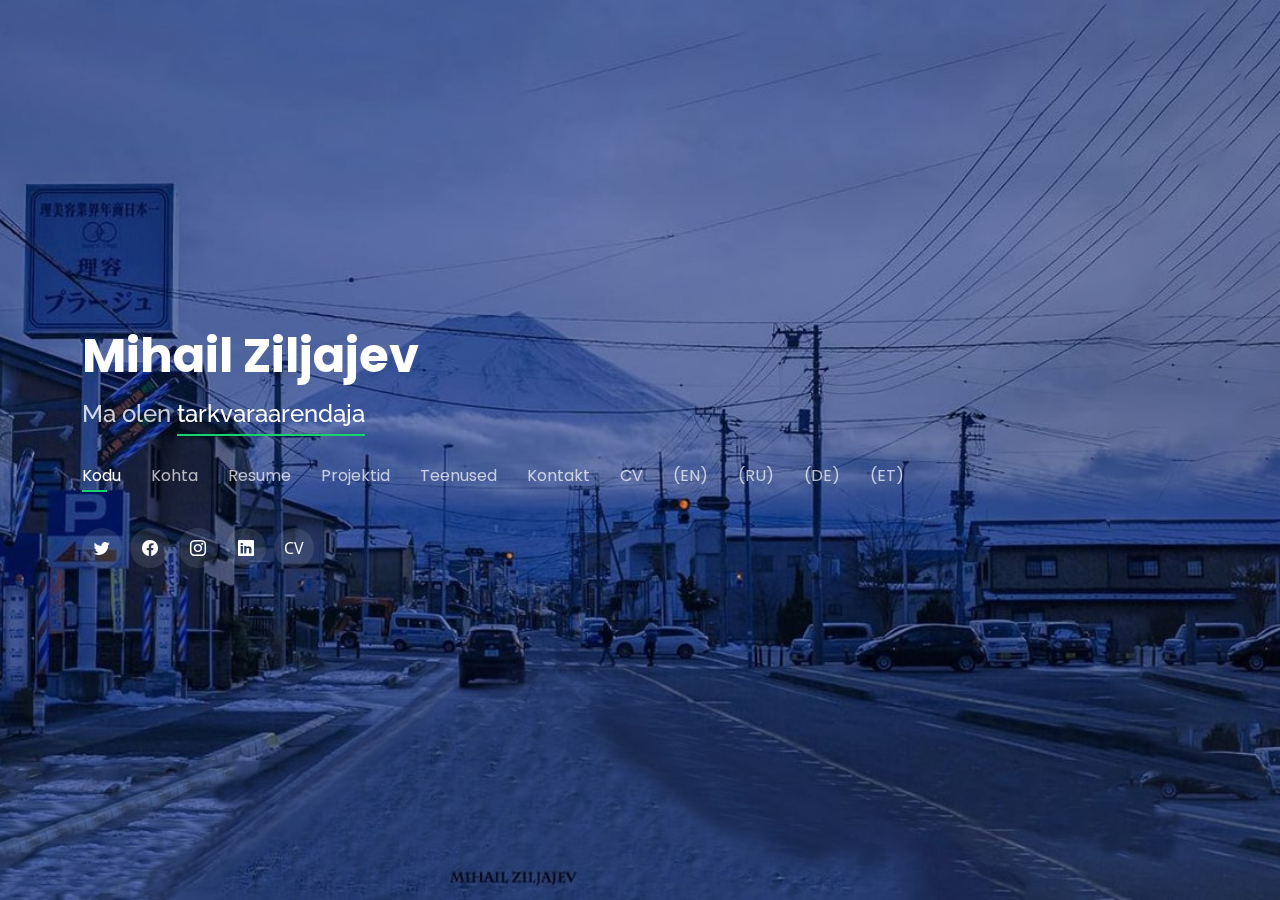
<file: index-et.html>
<!DOCTYPE html>
<html lang="et">

<head>
  <meta charset="utf-8">
  <meta content="width=device-width, initial-scale=1.0" name="viewport">

  <title>Mihail Ziljajev</title>
  <meta content="Website about Mihail Ziljajev. Portfolio. Python and web developer" name="description">
  <meta content="Михаил Жиляев, Резюме, Портфолио, CV, cv, Portfolio, Resume, Mihail ZIljajev, mihailziljajev, about me, about, programming, developer, python, css, js, html, php, mysql, software, web, prov.ori, provori, work, telegram, marketing">

  <!-- Favicons -->
  <link href="assets/img/favicon.jpg" rel="icon">
  <link href="assets/img/apple-touch-icon.png" rel="apple-touch-icon">

  <!-- Google Fonts -->
  <link href="https://fonts.googleapis.com/css?family=Open+Sans:300,300i,400,400i,600,600i,700,700i|Raleway:300,300i,400,400i,500,500i,600,600i,700,700i|Poppins:300,300i,400,400i,500,500i,600,600i,700,700i" rel="stylesheet">

  <!-- Vendor CSS Files -->
  <link href="assets/vendor/bootstrap/css/bootstrap.min.css" rel="stylesheet">
  <link href="assets/vendor/bootstrap-icons/bootstrap-icons.css" rel="stylesheet">
  <link href="assets/vendor/boxicons/css/boxicons.min.css" rel="stylesheet">
  <link href="assets/vendor/glightbox/css/glightbox.min.css" rel="stylesheet">
  <link href="assets/vendor/remixicon/remixicon.css" rel="stylesheet">
  <link href="assets/vendor/swiper/swiper-bundle.min.css" rel="stylesheet">

  <!-- Template Main CSS File -->
  <link href="assets/css/style.css" rel="stylesheet">

  <!-- =======================================================
  * Template Name: Personal
  * Updated: Sep 18 2023 with Bootstrap v5.3.2
  * Template URL: https://bootstrapmade.com/personal-free-resume-bootstrap-template/
  * Author: BootstrapMade.com
  * License: https://bootstrapmade.com/license/
  ======================================================== -->
</head>

<body>

  <!-- ======= Header ======= -->
  <header id="header">
    <div class="container">

      <h1><a href="index.html">Mihail Ziljajev</a></h1>
      <!-- Uncomment below if you prefer to use an image logo -->
      <!-- <a href="index.html" class="mr-auto"><img src="assets/img/logo.png" alt="" class="img-fluid"></a> -->
      <h2>Ma olen <span>tarkvaraarendaja</span></h2>

      <nav id="navbar" class="navbar">
        <ul>
          <li><a class="nav-link active" href="#header">Kodu</a></li>
          <li><a class="nav-link" href="#about">Kohta</a></li>
          <li><a class="nav-link" href="#resume">Resume</a></li>
          <li><a class="nav-link" href="#portfolio">Projektid</a></li>
          <li><a class="nav-link" href="#services">Teenused</a></li>
          <li><a class="nav-link" href="#contact">Kontakt</a></li>
          <li><a class="nav-link" href="https://drive.google.com/file/d/1lCmL2XY6pmrYVsM0ohzeJz9-ui6oudYd/view?usp=sharing">CV</a></li>
          <li><a class="nav-link" href="index.html">(EN)</a></li>
          <li><a class="nav-link" href="index-ru.html">(RU)</a></li>
          <li><a class="nav-link" href="index-de.html">(DE)</a></li>
          <li><a class="nav-link" href="index-et.html">(ET)</a></li>
        </ul>
        <i class="bi bi-list mobile-nav-toggle"></i>
      </nav><!-- .navbar -->

      <div class="social-links">
        <a href="https://twitter.com/mihailziljajev" class="twitter"><i class="bi bi-twitter"></i></a>
        <a href="https://www.facebook.com/profile.php?id=100062437555495" class="facebook"><i class="bi bi-facebook"></i></a>
        <a href="https://www.instagram.com/stories/prov.ori/3207542379585607379/" class="instagram"><i class="bi bi-instagram"></i></a>
        <a href="https://www.linkedin.com/in/mihail-ziljajev-92293b294/" class="linkedin"><i class="bi bi-linkedin"></i></a>
        <a href="https://drive.google.com/file/d/1lCmL2XY6pmrYVsM0ohzeJz9-ui6oudYd/view?usp=sharing">CV</a>
      </div>

    </div>
  </header><!-- End Header -->

  <!-- ======= About Section ======= -->
  <section id="about" class="about">

    <!-- ======= About Me ======= -->
    <div class="about-me container">

      <div class="section-title">
        <h2>Kohta</h2>
        <p>LISATEAVE MINU KOHTA</p>
      </div>

      <div class="row">
        <div class="col-lg-4" data-aos="fade-right">
          <img src="assets/img/me.jpg" class="img-fluid" alt="Mihail Ziljajev">
        </div>
        <div class="col-lg-8 pt-4 pt-lg-0 content" data-aos="fade-left">
          <h3>Ma olen tarkvaraarendaja</h3>
          <p class="fst-italic">
            ❝ Kui soovite maailma muuta, alustage iseendast.❞
          </p>
          <div class="row">
            <div class="col-lg-6">
              <ul>
                <li><i class="bi bi-chevron-right"></i> <strong>Vanus:</strong> <span>14 aastat</span></li>
                <li><i class="bi bi-chevron-right"></i> <strong>Veebileht:</strong> <a href="https://mihailziljajev.com/"><span>mihailziljajev.com</span></a></li>
                <li><i class="bi bi-chevron-right"></i> <strong>Instagram:</strong>  <a href="https://www.instagram.com/prov.ori/"><span>@prov.ori</span></a></li>
                <li><i class="bi bi-chevron-right"></i> <strong>Asukoht:</strong> <span>Tallinn, Estonia</span></li>
              </ul>
            </div>
            <div class="col-lg-6">
              <ul>
                <li><i class="bi bi-chevron-right"></i> <strong>Töö:</strong> <span>Ei</span></li>
                <li><i class="bi bi-chevron-right"></i> <strong>Kraad:</strong> <span>Algaja</span></li>
                <li><i class="bi bi-chevron-right"></i> <strong>Email:</strong> <span>jktrut@gmail.com</span></li>
                <li><i class="bi bi-chevron-right"></i> <strong>Freelance:</strong> <span>Saadaval</span></li>
              </ul>
            </div>
          </div>
          <p>
            Kuigi ma olen oma õpingute algusjärgus, püüan oma oskusi ja teadmisi igapäevaselt täiendada. 
            Minu kirg mitmekülgsuse vastu võimaldab mul lahendada erinevaid väljakutseid mitmekülgse lähenemisega.</p>
          <p>
            Olen ambitsioonikas veebisaidi ja Pythoni arendaja, kes on väga motiveeritud ja otsustanud õppida selle elukutse üksikasju. 
            Kuigi ma olen alles õppimise algstaadiumis, püüan iga päev oma oskusi ja teadmisi täiendada.</p>
          <p>
            Lisaks programmeerimisele meeldib mulle Muay Thai ja osalemine erinevates vabatahtlikes projektides, sealhulgas laagris "ATID 5783/4" nõustamiskoolis.
          </p>
        </div>
      </div>

    </div><!-- End About Me -->

    <!-- ======= Counts ======= -->
    <div class="counts container">

      <div class="row">

        <div class="col-lg-3 col-md-6">
          <div class="count-box">
            <i class="bi bi-emoji-smile"></i>
            <span data-purecounter-start="0" data-purecounter-end="56" data-purecounter-duration="1" class="purecounter"></span>
            <p>Rahulolevad kliendid</p>
          </div>
        </div>

        <div class="col-lg-3 col-md-6 mt-5 mt-md-0">
          <div class="count-box">
            <i class="bi bi-journal-richtext"></i>
            <span data-purecounter-start="0" data-purecounter-end="27" data-purecounter-duration="1" class="purecounter"></span>
            <p>Projektid</p>
          </div>
        </div>

        <div class="col-lg-3 col-md-6 mt-5 mt-lg-0">
          <div class="count-box">
            <i class="bi bi-headset"></i>
            <span data-purecounter-start="0" data-purecounter-end="48" data-purecounter-duration="1" class="purecounter"></span>
            <p>Töötunnid</p>
          </div>
        </div>

        <div class="col-lg-3 col-md-6 mt-5 mt-lg-0">
          <div class="count-box">
            <i class="bi bi-award"></i>
            <span data-purecounter-start="0" data-purecounter-end="13" data-purecounter-duration="1" class="purecounter"></span>
            <p>Sertifikaadid</p>
          </div>
        </div>

      </div>

    </div><!-- End Counts -->

    <!-- ======= Skills  ======= -->
    <div class="skills container">

      <div class="section-title">
        <h2>OSKUSED</h2>
      </div>

      <div class="row skills-content">

        <div class="col-lg-6">

          <div class="progress">
            <span class="skill">Python <i class="val">65%</i></span>
            <div class="progress-bar-wrap">
              <div class="progress-bar" role="progressbar" aria-valuenow="65" aria-valuemin="0" aria-valuemax="100"></div>
            </div>
          </div>

          <div class="progress">
            <span class="skill">HTML <i class="val">75%</i></span>
            <div class="progress-bar-wrap">
              <div class="progress-bar" role="progressbar" aria-valuenow="75" aria-valuemin="0" aria-valuemax="100"></div>
            </div>
          </div>

          <div class="progress">
            <span class="skill">CSS <i class="val">55%</i></span>
            <div class="progress-bar-wrap">
              <div class="progress-bar" role="progressbar" aria-valuenow="55" aria-valuemin="0" aria-valuemax="100"></div>
            </div>
          </div>

        </div>

        <div class="col-lg-6">

          <div class="progress">
            <span class="skill">JavaScript <i class="val">22%</i></span>
            <div class="progress-bar-wrap">
              <div class="progress-bar" role="progressbar" aria-valuenow="22" aria-valuemin="0" aria-valuemax="100"></div>
            </div>
          </div>

          <div class="progress">
            <span class="skill">PHP <i class="val">17%</i></span>
            <div class="progress-bar-wrap">
              <div class="progress-bar" role="progressbar" aria-valuenow="17" aria-valuemin="0" aria-valuemax="100"></div>
            </div>
          </div>

          <div class="progress">
            <span class="skill">Django <i class="val">26%</i></span>
            <div class="progress-bar-wrap">
              <div class="progress-bar" role="progressbar" aria-valuenow="26" aria-valuemin="0" aria-valuemax="100"></div>
            </div>
          </div>

        </div>

      </div>

    </div><!-- End Skills -->

    <!-- ======= Interests ======= -->
    <div class="interests container">

      <div class="section-title">
        <h2>INTERESSID</h2>
      </div>

      <div class="row">
        <div class="col-lg-3 col-md-4">
          <div class="icon-box">
            <i class="ri-store-line" style="color: #2c87ff;"></i>
            <h3>Python</h3>
          </div>
        </div>
        <div class="col-lg-3 col-md-4 mt-4 mt-md-0">
          <div class="icon-box">
            <i class="ri-bar-chart-box-line" style="color: #a400f6;"></i>
            <h3>Django</h3>
          </div>
        </div>
        <div class="col-lg-3 col-md-4 mt-4 mt-md-0">
          <div class="icon-box">
            <i class="ri-calendar-todo-line" style="color: #e80368;"></i>
            <h3>Pygame</h3>
          </div>
        </div>
        <div class="col-lg-3 col-md-4 mt-4 mt-lg-0">
          <div class="icon-box">
            <i class="ri-disc-line" style="color: #2753ca;"></i>
            <h3>pyTelegramBotAPI</h3>
          </div>
        </div>
        <div class="col-lg-3 col-md-4 mt-4">
          <div class="icon-box">
            <i class="ri-database-2-line" style="color: #47aeff;"></i>
            <h3>JavaScript</h3>
          </div>
        </div>
        <div class="col-lg-3 col-md-4 mt-4">
          <div class="icon-box">
            <i class="ri-gradienter-line" style="color: #6535f3;"></i>
            <h3>CSS</h3>
          </div>
        </div>
        <div class="col-lg-3 col-md-4 mt-4">
          <div class="icon-box">
            <i class="ri-file-list-3-line" style="color: #11dbcf;"></i>
            <h3>PHP</h3>
          </div>
        </div>
        <div class="col-lg-3 col-md-4 mt-4">
          <div class="icon-box">
            <i class="ri-database-2-line" style="color: #4233ff;"></i>
            <h3>MySQL</h3>
          </div>
        </div>
        <div class="col-lg-3 col-md-4 mt-4">
          <div class="icon-box">
            <i class="ri-paint-brush-line" style="color: #ba3fc3;"></i>
            <h3>HTML</h3>
          </div>
        </div>
        <div class="col-lg-3 col-md-4 mt-4">
          <div class="icon-box">
            <i class="ri-anchor-line" style="color: #b20969;"></i>
            <h3>Muay Thai</h3>
          </div>
        </div>
        <div class="col-lg-3 col-md-4 mt-4">
          <div class="icon-box">
            <i class="ri-base-station-line" style="color: #ff5828;"></i>
            <h3>ATID 5783/4</h3>
          </div>
        </div>
        <div class="col-lg-3 col-md-4 mt-4">
          <div class="icon-box">
            <i class="ri-fingerprint-line" style="color: #29cc61;"></i>
            <h3>Oma ettevõte</h3>
          </div>
        </div>
      </div>

    </div><!-- End Interests -->

  </section><!-- End About Section -->
  <!-- ======= Portfolio Section ======= -->
  <section id="portfolio" class="portfolio">
    <div class="container">

      <div class="section-title">
        <h2>Projektid</h2>
        <p>MINU TÖÖ</p>
      </div>

      <div class="row">
        <div class="col-lg-12 d-flex justify-content-center">
          <ul id="portfolio-flters">
            <li data-filter="*" class="filter-active">All</li>
            <li data-filter=".filter-app">Bots</li>
            <li data-filter=".filter-card">Games</li>
            <li data-filter=".filter-web">Website</li>
          </ul>
        </div>
      </div>

      <div class="row portfolio-container">

        <div class="col-lg-4 col-md-6 portfolio-item filter-app">
          <div class="portfolio-wrap">
            <img src="assets/img/portfolio/portfolio-1.jpg" class="img-fluid" alt="">
            <div class="portfolio-info">
              <h4>Weather bot</h4>
              <p>Telegram chat-bot</p>
              <div class="portfolio-links">
                <a href="assets/img/portfolio/portfolio-1.jpg" data-gallery="portfolioGallery" class="portfolio-lightbox" title="My first weather bot with python (pyTelegramBotAPI)"><i class="bx bx-plus"></i></a>
                <a href="portfolio-details-et.html" data-gallery="portfolioDetailsGallery" data-glightbox="type: external" class="portfolio-details-lightbox" title="Portfolio Details"><i class="bx bx-link"></i></a>
              </div>
            </div>
          </div>
        </div>

        <div class="col-lg-4 col-md-6 portfolio-item filter-web">
          <div class="portfolio-wrap">
            <img src="assets/img/portfolio/portfolio-2.jpg" class="img-fluid" alt="">
            <div class="portfolio-info">
              <h4>mihailziljajev.com</h4>
              <p>Website</p>
              <div class="portfolio-links">
                <a href="assets/img/portfolio/portfolio-2.jpg" data-gallery="portfolioGallery" class="portfolio-lightbox" title="My first portfolio website whith HTML, CSS, JS (Bootstrap)"><i class="bx bx-plus"></i></a>
                <a href="portfolio-details-et.html" data-gallery="portfolioDetailsGallery" data-glightbox="type: external" class="portfolio-details-lightbox" title="Portfolio Details"><i class="bx bx-link"></i></a>
              </div>
            </div>
          </div>
        </div>

        <div class="col-lg-4 col-md-6 portfolio-item filter-card">
          <div class="portfolio-wrap">
            <img src="assets/img/portfolio/portfolio-4.jpg" class="img-fluid" alt="">
            <div class="portfolio-info">
              <h4>KIOP Game</h4>
              <p>python</p>
              <div class="portfolio-links">
                <a href="assets/img/portfolio/portfolio-4.jpg" data-gallery="portfolioGallery" class="portfolio-lightbox" title="My first game with python (pygame)"><i class="bx bx-plus"></i></a>
                <a href="portfolio-details-et.html" data-gallery="portfolioDetailsGallery" data-glightbox="type: external" class="portfolio-details-lightbox" title="Portfolio Details"><i class="bx bx-link"></i></a>
              </div>
            </div>
          </div>
        </div>

      </div>

    </div>
  </section><!-- End Portfolio Section -->
  <!-- ======= Resume Section ======= -->
  <section id="resume" class="resume">
    <div class="container">

      <div class="section-title">
        <h2>Resume</h2>
        <p>MINU ELULOOKIRJELDUS</p>
      </div>

      <div class="row">
        <div class="col-lg-6">
          <h3 class="resume-title">Kokkuvõte</h3>
          <div class="resume-item pb-0">
            <h4>Mihail Ziljajev</h4>
            <p><em>Tugeva tööeetika ja õpihimuga Pythoni keele arendaja. 
              Mul on kaks aastat kogemust ettevõtte omanikuna, kes on spetsialiseerunud eritellimusel põhinevale kookide küpsetamisele. 
              Vabal ajal harrastan Muay Tai'd ja õpin ATID 5783/4 School of Voyageurship'is juhtimist, psühholoogiat, suhtlemist ja inglise keelt..</em></p>
            <p>
            <ul>
              <li>Tallinn, Estonia</li>
              <li>Python arendaja</li>
              <li>Veebiarendaja</li>
            </ul>
            </p>
          </div>

          <h3 class="resume-title">Haridus</h3>
          <div class="resume-item">
            <h4>KOGUKONNA KOGEMUS</h4>
            <h5>2023 - 2025</h5>
            <p><em>Tallinn, juudi kogukond. "ATID 5783/4" laagriõpetaja kool.</em></p>
            <p>Lastepsühholoogiaoskused, suhtlemine, kogemused, vabatahtlik töö, inglise keel ja palju muud.</p>
          </div>
          <div class="resume-item">
            <h4>PEAMINE KOOL</h4>
            <h5>2015 - 2025</h5>
            <p><em>Tallinna Juudi Kool, Estonia</em></p>
            <p>Põhiteemade uurimine juudi teemade kõrval, nagu juudi kombed, juudi ajalugu ja heebrea keel.</p>
          </div>
        </div>
        <div class="col-lg-6">
          <h3 class="resume-title">Kutsealane kogemus</h3>
          <div class="resume-item">
            <h4>mizl.cook</h4>
            <h5>2020 - 2022</h5>
            <p><em>Küpsetamine Koogid müügiks</em></p>
            <p>
            <ul>
              <li>Klientidega suhtlemine</li>
              <li>Toodete tootmine</li>
              <li>Raamatupidamine</li>
              <li><a href="https://www.instagram.com/mizl.cook/">Instagram</a> konto kujundamine, reklaam</li>
            </ul>
            </p>
          </div>
          <h3 class="resume-title">OSKUSED</h3>
          <div class="resume-item">
            <h4>MINU VÕIMALUSED</h4>
            <h5>2009 - 2023</h5>
            <p><em>Tallinn, Estonia</em></p>
            <p>
            <ul>
              <li>Programmeerimiskeeled: Python, HTML, CSS, PHP, MySQL, JavaScript</li>
              <li>Muay Thai</li>
              <li>Psühholoogia, suhtlemine, juhtimisoskused.</li>
              <li>Keeled: inglise, eesti, heebrea, hispaania</li>
            </ul>
            </p>
          </div>
      </div>

    </div>
  </section><!-- End Resume Section -->

  <!-- ======= Services Section ======= -->
  <section id="services" class="services">
    <div class="container">

      <div class="section-title">
        <h2>TEENUSED</h2>
        <p>MINU TEENUSED</p>
      </div>

      <div class="row">
        <div class="col-lg-4 col-md-6 d-flex align-items-stretch">
          <div class="icon-box">
            <div class="icon"><i class="bi bi-laptop"></i></div>
            <h4><a href="https://github.com/prov-ori" target="_blank">Telegram bot</a></h4>
            <p>Luua telegram bot teile, vastavalt teie eelistustele</p>
          </div>
        </div>

        <div class="col-lg-4 col-md-6 d-flex align-items-stretch mt-4 mt-md-0">
          <div class="icon-box">
            <div class="icon"><i class="bi bi-laptop"></i></div>
            <h4><a href="https://github.com/prov-ori" target="_blank">Veebisaidi loomine</a></h4>
            <p>Loome teie jaoks veebilehe vastavalt teie eelistustele.</p>
          </div>
        </div>

        <div class="col-lg-4 col-md-6 d-flex align-items-stretch mt-4 mt-lg-0">
          <div class="icon-box">
            <div class="icon"><i class="bi bi-laptop"></i></div>
            <h4><a href="https://github.com/prov-ori" target="_blank">Veebisaidi testimine</a></h4>
            <p>Testida teisi rakendusi ja lahendusi, leida ja parandada vigu.</p>
          </div>
        </div>

        <div class="col-lg-4 col-md-6 d-flex align-items-stretch mt-4">
          <div class="icon-box">
            <div class="icon"><i class="bi bi-laptop"></i></div>
            <h4><a href="https://github.com/prov-ori" target="_blank">SEO</a></h4>
            <p>Muutke oma veebisait otsingumootoritele atraktiivsemaks.</p>
          </div>
        </div>

        <div class="col-lg-4 col-md-6 d-flex align-items-stretch mt-4">
          <div class="icon-box">
            <div class="icon"><i class="bi bi-laptop"></i></div>
            <h4><a href="https://github.com/prov-ori" target="_blank">Turundus</a></h4>
            <p>Kasvatage oma äri kiiremini ja teenige rohkem tulu.</p>
          </div>
        </div>

        <div class="col-lg-4 col-md-6 d-flex align-items-stretch mt-4">
          <div class="icon-box">
            <div class="icon"><i class="bi bi-laptop"></i></div>
            <h4><a href="https://github.com/prov-ori" target="_blank">Disain</a></h4>
            <p>Muuda oma veebileht disaini seisukohast ilusamaks</p>
          </div>
        </div>

      </div>

    </div>
  </section><!-- End Services Section -->

  <!-- ======= Contact Section ======= -->
  <section id="contact" class="contact">
    <div class="container">

      <div class="section-title">
        <h2>Kontakt</h2>
        <p>VÕTA MEIEGA ÜHENDUST</p>
      </div>

      <div class="row mt-2">

        <div class="col-md-6 d-flex align-items-stretch">
          <div class="info-box">
            <i class="bx bx-map"></i>
            <h3>Asukoht</h3>
            <p>Tallinn, Estonia</p>
          </div>
        </div>

        <div class="col-md-6 mt-4 mt-md-0 d-flex align-items-stretch">
          <div class="info-box">
            <i class="bx bx-share-alt"></i>
            <h3>Sotsiaalsed profiilid</h3>
            <div class="social-links">
              <a href="https://twitter.com/mihailziljajev" class="twitter" target="_blank"><i class="bi bi-twitter"></i></a>
              <a href="https://www.facebook.com/profile.php?id=100062437555495" class="facebook" target="_blank"><i class="bi bi-facebook"></i></a>
              <a href="https://www.instagram.com/prov.ori/" class="instagram" target="_blank"><i class="bi bi-instagram"></i></a>
              <a href="https://t.me/provori" class="google-plus" target="_blank"><i class="bi bi-telegram"></i></a>
              <a href="https://www.linkedin.com/in/mihail-ziljajev-92293b294/" class="linkedin" target="_blank"><i class="bi bi-linkedin"></i></a>
              <a href="https://www.youtube.com/channel/UCSH2ex_uBZaQD79FCnqmRrg" class="youtube" target="_blank"><i class="bi bi-youtube"></i></a>
              <a href="https://github.com/prov-ori" class="github" target="_blank"><i class="bi bi-github"></i></a>
            </div>
          </div>
        </div>
        <div class="container">
          <div class="row">
            <div class="col-md-4 mt-4 d-flex align-items-stretch">
              <div class="info-box">
                <button class="btn-contact center-button">
                  <a href="https://www.facebook.com/profile.php?id=100062437555495">Loo Telegram Bot</a>
                </button>
              </div>
            </div>
            
            <div class="col-md-4 mt-4 d-flex align-items-stretch">
              <div class="info-box">
                <button class="btn-contact center-button">
                  <a href="https://www.facebook.com/profile.php?id=100062437555495">Veebisaidi loomine</a>
                </button>
              </div>
            </div>
            
            <div class="col-md-4 mt-4 d-flex align-items-stretch">
              <div class="info-box">
                <button class="btn-contact center-button">
                  <a href="https://linktr.ee/provori">Projektid</a>
                </button>
              </div>
            </div>
          </div>
        </div>
        
        <style>
        .center-button {
            display: block;
            margin: auto;
        }
        </style>

    </div>
  </section><!-- End Contact Section -->

  <div class="credits">
    <!-- All the links in the footer should remain intact. -->
    <!-- You can delete the links only if you purchased the pro version. -->
    <!-- Licensing information: https://bootstrapmade.com/license/ -->
    <!-- Purchase the pro version with working PHP/AJAX contact form: https://bootstrapmade.com/personal-free-resume-bootstrap-template/ -->

  </div>

  <!-- Vendor JS Files -->
  <script src="assets/vendor/purecounter/purecounter_vanilla.js"></script>
  <script src="assets/vendor/bootstrap/js/bootstrap.bundle.min.js"></script>
  <script src="assets/vendor/glightbox/js/glightbox.min.js"></script>
  <script src="assets/vendor/isotope-layout/isotope.pkgd.min.js"></script>
  <script src="assets/vendor/swiper/swiper-bundle.min.js"></script>
  <script src="assets/vendor/waypoints/noframework.waypoints.js"></script>
  <script src="assets/vendor/php-email-form/validate.js"></script>

  <!-- Template Main JS File -->
  <script src="assets/js/main.js"></script>

</body>

</html>
</file>
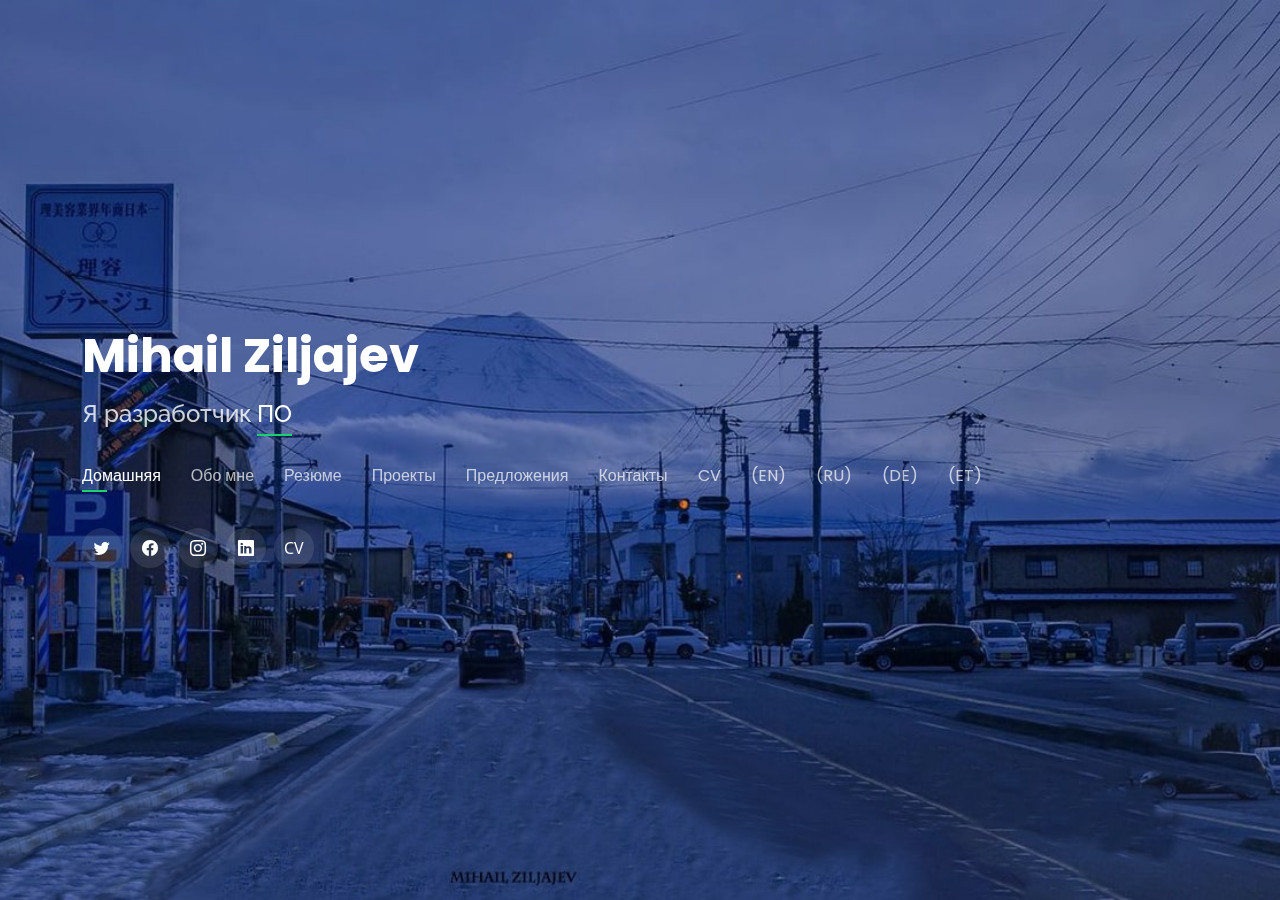
<file: index-ru.html>
<!DOCTYPE html>
<html lang="ru">

<head>
  <meta charset="utf-8">
  <meta content="width=device-width, initial-scale=1.0" name="viewport">

  <title>Mihail Ziljajev</title>
  <meta content="Website about Mihail Ziljajev. Portfolio. Python and web developer" name="description">
  <meta content="Михаил Жиляев, Резюме, Портфолио, CV, cv, Portfolio, Resume, Mihail ZIljajev, mihailziljajev, about me, about, programming, developer, python, css, js, html, php, mysql, software, web, prov.ori, provori, work, telegram, marketing" name="keywords">

  <!-- Favicons -->
  <link href="assets/img/favicon.jpg" rel="icon">
  <link href="assets/img/apple-touch-icon.png" rel="apple-touch-icon">

  <!-- Google Fonts -->
  <link href="https://fonts.googleapis.com/css?family=Open+Sans:300,300i,400,400i,600,600i,700,700i|Raleway:300,300i,400,400i,500,500i,600,600i,700,700i|Poppins:300,300i,400,400i,500,500i,600,600i,700,700i" rel="stylesheet">

  <!-- Vendor CSS Files -->
  <link href="assets/vendor/bootstrap/css/bootstrap.min.css" rel="stylesheet">
  <link href="assets/vendor/bootstrap-icons/bootstrap-icons.css" rel="stylesheet">
  <link href="assets/vendor/boxicons/css/boxicons.min.css" rel="stylesheet">
  <link href="assets/vendor/glightbox/css/glightbox.min.css" rel="stylesheet">
  <link href="assets/vendor/remixicon/remixicon.css" rel="stylesheet">
  <link href="assets/vendor/swiper/swiper-bundle.min.css" rel="stylesheet">

  <!-- Template Main CSS File -->
  <link href="assets/css/style.css" rel="stylesheet">

  <!-- =======================================================
  * Template Name: Personal
  * Updated: Sep 18 2023 with Bootstrap v5.3.2
  * Template URL: https://bootstrapmade.com/personal-free-resume-bootstrap-template/
  * Author: BootstrapMade.com
  * License: https://bootstrapmade.com/license/
  ======================================================== -->
</head>

<body>

  <!-- ======= Header ======= -->
  <header id="header">
    <div class="container">

      <h1><a href="index.html">Mihail Ziljajev</a></h1>
      <!-- Uncomment below if you prefer to use an image logo -->
      <!-- <a href="index.html" class="mr-auto"><img src="assets/img/logo.png" alt="" class="img-fluid"></a> -->
      <h2>Я разработчик <span>ПО</span></h2>

      <nav id="navbar" class="navbar">
        <ul>
          <li><a class="nav-link active" href="#header">Домашняя</a></li>
          <li><a class="nav-link" href="#about">Обо мне</a></li>
          <li><a class="nav-link" href="#resume">Резюме</a></li>
          <li><a class="nav-link" href="#portfolio">Проекты</a></li>
          <li><a class="nav-link" href="#services">Предложения</a></li>
          <li><a class="nav-link" href="#contact">Контакты</a></li>
          <li><a class="nav-link" href="https://drive.google.com/file/d/1lCmL2XY6pmrYVsM0ohzeJz9-ui6oudYd/view?usp=sharing">CV</a></li>
          <li><a class="nav-link" href="index.html">(EN)</a></li>
          <li><a class="nav-link" href="index-ru.html">(RU)</a></li>
          <li><a class="nav-link" href="index-de.html">(DE)</a></li>
          <li><a class="nav-link" href="index-et.html">(ET)</a></li>
        </ul>
        <i class="bi bi-list mobile-nav-toggle"></i>
      </nav><!-- .navbar -->

      <div class="social-links">
        <a href="https://twitter.com/mihailziljajev" class="twitter"><i class="bi bi-twitter"></i></a>
        <a href="https://www.facebook.com/profile.php?id=100062437555495" class="facebook"><i class="bi bi-facebook"></i></a>
        <a href="https://www.instagram.com/stories/prov.ori/3207542379585607379/" class="instagram"><i class="bi bi-instagram"></i></a>
        <a href="https://www.linkedin.com/in/mihail-ziljajev-92293b294/" class="linkedin"><i class="bi bi-linkedin"></i></a>
        <a href="https://drive.google.com/file/d/1lCmL2XY6pmrYVsM0ohzeJz9-ui6oudYd/view?usp=sharing">CV</a>
      </div>

    </div>
  </header><!-- End Header -->

  <!-- ======= About Section ======= -->
  <section id="about" class="about">

    <!-- ======= About Me ======= -->
    <div class="about-me container">

      <div class="section-title">
        <h2>Про меня</h2>
        <p>Узнайте больше обо мне</p>
      </div>

      <div class="row">
        <div class="col-lg-4" data-aos="fade-right">
          <img src="assets/img/me.jpg" class="img-fluid" alt="Mihail Ziljajev">
        </div>
        <div class="col-lg-8 pt-4 pt-lg-0 content" data-aos="fade-left">
          <h3>Я веб-разработчик</h3>
          <p class="fst-italic">
            ❝ Если ты хочешь изменить мир, начни с себя.❞
          </p>
          <div class="row">
            <div class="col-lg-6">
              <ul>
                <li><i class="bi bi-chevron-right"></i> <strong>Возраст:</strong> <span>14 лет</span></li>
                <li><i class="bi bi-chevron-right"></i> <strong>Сайт:</strong> <a href="https://mihailziljajev.com/"><span>mihailziljajev.com</span></a></li>
                <li><i class="bi bi-chevron-right"></i> <strong>Инстаграм:</strong> <a href="https://www.instagram.com/prov.ori/"><span>@prov.ori</span></a></li>
                <li><i class="bi bi-chevron-right"></i> <strong>Местонахождение:</strong> <span>Таллинн, Эстония</span></li>
              </ul>
            </div>
            <div class="col-lg-6">
              <ul>
                <li><i class="bi bi-chevron-right"></i> <strong>Работа:</strong> <span>Нет</span></li>
                <li><i class="bi bi-chevron-right"></i> <strong>Уровень:</strong> <span>Начинающий</span></li>
                <li><i class="bi bi-chevron-right"></i> <strong>Почта:</strong> <span>jktrut@gmail.com</span></li>
                <li><i class="bi bi-chevron-right"></i> <strong>Фриланс:</strong> <span>Доступно</span></li>
              </ul>
            </div>
          </div>
          <p>
            Несмотря на то, что я нахожусь на начальном этапе обучения, 
            я стремлюсь ежедневно совершенствовать свои навыки и знания. 
            Стремление к разносторонности позволяет мне решать различные задачи, применяя многогранный подход. </p>
          <p>
            Я начинающий Python и веб-разработчик, обладающий высокой мотивацией и решимостью изучить все тонкости этих профессий. 
            Хотя я все еще нахожусь на начальном этапе обучения, я стремлюсь совершенствовать свои навыки и знания каждый день. </p>
          <p>Помимо программирования, мне нравится заниматься муай-тай и участвовать в различных волонтерских проектах, 
            в том числе в школе мадрихов"ATID 5783/4".
          </p>
        </div>
      </div>

    </div><!-- End About Me -->

    <!-- ======= Counts ======= -->
    <div class="counts container">

      <div class="row">

        <div class="col-lg-3 col-md-6">
          <div class="count-box">
            <i class="bi bi-emoji-smile"></i>
            <span data-purecounter-start="0" data-purecounter-end="56" data-purecounter-duration="1" class="purecounter"></span>
            <p>Счастливые клиенты</p>
          </div>
        </div>

        <div class="col-lg-3 col-md-6 mt-5 mt-md-0">
          <div class="count-box">
            <i class="bi bi-journal-richtext"></i>
            <span data-purecounter-start="0" data-purecounter-end="27" data-purecounter-duration="1" class="purecounter"></span>
            <p>Проекты</p>
          </div>
        </div>

        <div class="col-lg-3 col-md-6 mt-5 mt-lg-0">
          <div class="count-box">
            <i class="bi bi-headset"></i>
            <span data-purecounter-start="0" data-purecounter-end="48" data-purecounter-duration="1" class="purecounter"></span>
            <p>Часы работы</p>
          </div>
        </div>

        <div class="col-lg-3 col-md-6 mt-5 mt-lg-0">
          <div class="count-box">
            <i class="bi bi-award"></i>
            <span data-purecounter-start="0" data-purecounter-end="13" data-purecounter-duration="1" class="purecounter"></span>
            <p>Сертификаты</p>
          </div>
        </div>

      </div>

    </div><!-- End Counts -->

    <!-- ======= Skills  ======= -->
    <div class="skills container">

      <div class="section-title">
        <h2>Навыки</h2>
      </div>

      <div class="row skills-content">

        <div class="col-lg-6">

          <div class="progress">
            <span class="skill">Python <i class="val">65%</i></span>
            <div class="progress-bar-wrap">
              <div class="progress-bar" role="progressbar" aria-valuenow="65" aria-valuemin="0" aria-valuemax="100"></div>
            </div>
          </div>

          <div class="progress">
            <span class="skill">HTML <i class="val">75%</i></span>
            <div class="progress-bar-wrap">
              <div class="progress-bar" role="progressbar" aria-valuenow="75" aria-valuemin="0" aria-valuemax="100"></div>
            </div>
          </div>

          <div class="progress">
            <span class="skill">CSS <i class="val">55%</i></span>
            <div class="progress-bar-wrap">
              <div class="progress-bar" role="progressbar" aria-valuenow="55" aria-valuemin="0" aria-valuemax="100"></div>
            </div>
          </div>

        </div>

        <div class="col-lg-6">

          <div class="progress">
            <span class="skill">JavaScript <i class="val">22%</i></span>
            <div class="progress-bar-wrap">
              <div class="progress-bar" role="progressbar" aria-valuenow="22" aria-valuemin="0" aria-valuemax="100"></div>
            </div>
          </div>

          <div class="progress">
            <span class="skill">PHP <i class="val">17%</i></span>
            <div class="progress-bar-wrap">
              <div class="progress-bar" role="progressbar" aria-valuenow="17" aria-valuemin="0" aria-valuemax="100"></div>
            </div>
          </div>

          <div class="progress">
            <span class="skill">Django <i class="val">26%</i></span>
            <div class="progress-bar-wrap">
              <div class="progress-bar" role="progressbar" aria-valuenow="26" aria-valuemin="0" aria-valuemax="100"></div>
            </div>
          </div>

        </div>

      </div>

    </div><!-- End Skills -->

    <!-- ======= Interests ======= -->
    <div class="interests container">

      <div class="section-title">
        <h2>Интересы</h2>
      </div>

      <div class="row">
        <div class="col-lg-3 col-md-4">
          <div class="icon-box">
            <i class="ri-store-line" style="color: #2c87ff;"></i>
            <h3>Python</h3>
          </div>
        </div>
        <div class="col-lg-3 col-md-4 mt-4 mt-md-0">
          <div class="icon-box">
            <i class="ri-bar-chart-box-line" style="color: #a400f6;"></i>
            <h3>Django</h3>
          </div>
        </div>
        <div class="col-lg-3 col-md-4 mt-4 mt-md-0">
          <div class="icon-box">
            <i class="ri-calendar-todo-line" style="color: #e80368;"></i>
            <h3>Pygame</h3>
          </div>
        </div>
        <div class="col-lg-3 col-md-4 mt-4 mt-lg-0">
          <div class="icon-box">
            <i class="ri-disc-line" style="color: #2753ca;"></i>
            <h3>pyTelegramBotAPI</h3>
          </div>
        </div>
        <div class="col-lg-3 col-md-4 mt-4">
          <div class="icon-box">
            <i class="ri-database-2-line" style="color: #47aeff;"></i>
            <h3>JavaScript</h3>
          </div>
        </div>
        <div class="col-lg-3 col-md-4 mt-4">
          <div class="icon-box">
            <i class="ri-gradienter-line" style="color: #6535f3;"></i>
            <h3>CSS</h3>
          </div>
        </div>
        <div class="col-lg-3 col-md-4 mt-4">
          <div class="icon-box">
            <i class="ri-file-list-3-line" style="color: #11dbcf;"></i>
            <h3>PHP</h3>
          </div>
        </div>
        <div class="col-lg-3 col-md-4 mt-4">
          <div class="icon-box">
            <i class="ri-database-2-line" style="color: #4233ff;"></i>
            <h3>MySQL</h3>
          </div>
        </div>
        <div class="col-lg-3 col-md-4 mt-4">
          <div class="icon-box">
            <i class="ri-paint-brush-line" style="color: #ba3fc3;"></i>
            <h3>HTML</h3>
          </div>
        </div>
        <div class="col-lg-3 col-md-4 mt-4">
          <div class="icon-box">
            <i class="ri-anchor-line" style="color: #b20969;"></i>
            <h3>Тайский бокс</h3>
          </div>
        </div>
        <div class="col-lg-3 col-md-4 mt-4">
          <div class="icon-box">
            <i class="ri-base-station-line" style="color: #ff5828;"></i>
            <h3>ATID 5783/4</h3>
          </div>
        </div>
        <div class="col-lg-3 col-md-4 mt-4">
          <div class="icon-box">
            <i class="ri-fingerprint-line" style="color: #29cc61;"></i>
            <h3>Собственный бизнес</h3>
          </div>
        </div>
      </div>

    </div><!-- End Interests -->


  </section><!-- End About Section -->

  <!-- ======= Portfolio Section ======= -->
  <section id="portfolio" class="portfolio">
    <div class="container">

      <div class="section-title">
        <h2>Проекты</h2>
        <p>Мои работы</p>
      </div>

      <div class="row">
        <div class="col-lg-12 d-flex justify-content-center">
          <ul id="portfolio-flters">
            <li data-filter="*" class="filter-active">All</li>
            <li data-filter=".filter-app">Bots</li>
            <li data-filter=".filter-card">Games</li>
            <li data-filter=".filter-web">Website</li>
          </ul>
        </div>
      </div>

      <div class="row portfolio-container">

        <div class="col-lg-4 col-md-6 portfolio-item filter-app">
          <div class="portfolio-wrap">
            <img src="assets/img/portfolio/portfolio-1.jpg" class="img-fluid" alt="">
            <div class="portfolio-info">
              <h4>Weather bot</h4>
              <p>Telegram chat-bot</p>
              <div class="portfolio-links">
                <a href="assets/img/portfolio/portfolio-1.jpg" data-gallery="portfolioGallery" class="portfolio-lightbox" title="My first weather bot with python (pyTelegramBotAPI)"><i class="bx bx-plus"></i></a>
                <a href="portfolio-details-ru.html" data-gallery="portfolioDetailsGallery" data-glightbox="type: external" class="portfolio-details-lightbox" title="Portfolio Details"><i class="bx bx-link"></i></a>
              </div>
            </div>
          </div>
        </div>

        <div class="col-lg-4 col-md-6 portfolio-item filter-web">
          <div class="portfolio-wrap">
            <img src="assets/img/portfolio/portfolio-2.jpg" class="img-fluid" alt="">
            <div class="portfolio-info">
              <h4>mihailziljajev.com</h4>
              <p>Website</p>
              <div class="portfolio-links">
                <a href="assets/img/portfolio/portfolio-2.jpg" data-gallery="portfolioGallery" class="portfolio-lightbox" title="My first portfolio website whith HTML, CSS, JS (Bootstrap)"><i class="bx bx-plus"></i></a>
                <a href="portfolio-details-ru.html" data-gallery="portfolioDetailsGallery" data-glightbox="type: external" class="portfolio-details-lightbox" title="Portfolio Details"><i class="bx bx-link"></i></a>
              </div>
            </div>
          </div>
        </div>

        <div class="col-lg-4 col-md-6 portfolio-item filter-card">
          <div class="portfolio-wrap">
            <img src="assets/img/portfolio/portfolio-4.jpg" class="img-fluid" alt="">
            <div class="portfolio-info">
              <h4>KIOP Game</h4>
              <p>python</p>
              <div class="portfolio-links">
                <a href="assets/img/portfolio/portfolio-4.jpg" data-gallery="portfolioGallery" class="portfolio-lightbox" title="My first game with python (pygame)"><i class="bx bx-plus"></i></a>
                <a href="portfolio-details-ru.html" data-gallery="portfolioDetailsGallery" data-glightbox="type: external" class="portfolio-details-lightbox" title="Portfolio Details"><i class="bx bx-link"></i></a>
              </div>
            </div>
          </div>
        </div>

      </div>

    </div>
  </section><!-- End Portfolio Section -->
  <!-- ======= Portfolio Section ======= -->
  <section id="portfolio" class="portfolio">
    <div class="container">

      <div class="section-title">
        <h2>Projects</h2>
        <p>My Works</p>
      </div>

      <div class="row">
        <div class="col-lg-12 d-flex justify-content-center">
          <ul id="portfolio-flters">
            <li data-filter="*" class="filter-active">All</li>
            <li data-filter=".filter-app">Bots</li>
            <li data-filter=".filter-card">Games</li>
            <li data-filter=".filter-web">Website</li>
          </ul>
        </div>
      </div>

      <div class="row portfolio-container">

        <div class="col-lg-4 col-md-6 portfolio-item filter-app">
          <div class="portfolio-wrap">
            <img src="assets/img/portfolio/portfolio-1.jpg" class="img-fluid" alt="">
            <div class="portfolio-info">
              <h4>Weather bot</h4>
              <p>Telegram chat-bot</p>
              <div class="portfolio-links">
                <a href="assets/img/portfolio/portfolio-1.jpg" data-gallery="portfolioGallery" class="portfolio-lightbox" title="My first weather bot with python (pyTelegramBotAPI)"><i class="bx bx-plus"></i></a>
                <a href="portfolio-details.html" data-gallery="portfolioDetailsGallery" data-glightbox="type: external" class="portfolio-details-lightbox" title="Portfolio Details"><i class="bx bx-link"></i></a>
              </div>
            </div>
          </div>
        </div>

        <div class="col-lg-4 col-md-6 portfolio-item filter-web">
          <div class="portfolio-wrap">
            <img src="assets/img/portfolio/portfolio-2.jpg" class="img-fluid" alt="">
            <div class="portfolio-info">
              <h4>mihailziljajev.com</h4>
              <p>Website</p>
              <div class="portfolio-links">
                <a href="assets/img/portfolio/portfolio-2.jpg" data-gallery="portfolioGallery" class="portfolio-lightbox" title="My first portfolio website whith HTML, CSS, JS (Bootstrap)"><i class="bx bx-plus"></i></a>
                <a href="portfolio-details.html" data-gallery="portfolioDetailsGallery" data-glightbox="type: external" class="portfolio-details-lightbox" title="Portfolio Details"><i class="bx bx-link"></i></a>
              </div>
            </div>
          </div>
        </div>

        <div class="col-lg-4 col-md-6 portfolio-item filter-card">
          <div class="portfolio-wrap">
            <img src="assets/img/portfolio/portfolio-4.jpg" class="img-fluid" alt="">
            <div class="portfolio-info">
              <h4>KIOP Game</h4>
              <p>python</p>
              <div class="portfolio-links">
                <a href="assets/img/portfolio/portfolio-4.jpg" data-gallery="portfolioGallery" class="portfolio-lightbox" title="My first game with python (pygame)"><i class="bx bx-plus"></i></a>
                <a href="portfolio-details.html" data-gallery="portfolioDetailsGallery" data-glightbox="type: external" class="portfolio-details-lightbox" title="Portfolio Details"><i class="bx bx-link"></i></a>
              </div>
            </div>
          </div>
        </div>

      </div>

    </div>
  </section><!-- End Portfolio Section -->
  <!-- ======= Resume Section ======= -->
  <section id="resume" class="resume">
    <div class="container">

      <div class="section-title">
        <h2>Резюме</h2>
        <p>Мое резюме</p>
      </div>

      <div class="row">
        <div class="col-lg-6">
          <h3 class="resume-title">Вообщем</h3>
          <div class="resume-item pb-0">
            <h4>Михаил Жиляев</h4>
            <p><em>Начинающий веб и Python-разработчик с сильной трудовой этикой и желанием учиться. 
                Имею двухлетний опыт работы в качестве владельца бизнеса, специализирующегося на выпечке тортов на заказ. 
                В свободное время я тренирую Муай-тай и изучаю лидерство, психологию, 
                коммуникацию и английский язык в школе мадрихов "ATID 5783/4".</em></p>
            <p>
            <ul>
              <li>Таллинн, Эстония</li>
              <li>Python разработчик</li>
              <li>Веб-разработчик</li>
            </ul>
            </p>
          </div>

          <h3 class="resume-title">Образование</h3>
          <div class="resume-item">
            <h4>Опыт профессионального общения</h4>
            <h5>2023 - 2025</h5>
            <p><em>Таллинн, еврейская община. "ATID 5783/4" школа мадрихов.</em></p>
            <p>Навыки детской психологии, общение, опыт, волонтерство, английский язык и многое другое.</p>
          </div>
          <div class="resume-item">
            <h4>Основная школа</h4>
            <h5>2015 - 2025</h5>
            <p><em>Таллиннская еврейская школа, Эстония</em></p>
            <p>Изучение фундаментальных предметов наряду с еврейскими темами, такими как еврейские обычаи, еврейская история и иврит.</p>
          </div>
        </div>
        <div class="col-lg-6">
          <h3 class="resume-title">Профессональный опыт</h3>
          <div class="resume-item">
            <h4>mizl.cook</h4>
            <h5>2020 - 2022</h5>
            <p><em>Выпечка тортов на продажу</em></p>
            <p>
            <ul>
              <li>Общение с клиентами</li>
              <li>Изготовление продукта</li>
              <li>Бухгателрский отчет</li>
              <li>Маркетинг и оформление <a href="https://www.instagram.com/mizl.cook/">инстаграм</a> аккаунта</li>
            </ul>
            </p>
          </div>
          <h3 class="resume-title">Умения</h3>
          <div class="resume-item">
            <h4>Мои навыки</h4>
            <h5>2009 - 2023</h5>
            <p><em>Таллинн, Эстония</em></p>
            <p>
            <ul>
              <li>Языки программирования: Python, HTML, CSS, PHP, MySQL, JavaScript</li>
              <li>Тайский бокс</li>
              <li>Навыки психологии, коммуникации и лидерства.</li>
              <li>Языки: Английский, Эстонский, Иврит, Испанский</li>
            </ul>
            </p>
          </div>
      </div>

    </div>
  </section><!-- End Resume Section -->

  <!-- ======= Services Section ======= -->
  <section id="services" class="services">
    <div class="container">

      <div class="section-title">
        <h2>Предложения</h2>
        <p>Что я могу вам преложить?</p>
      </div>

      <div class="row">
        <div class="col-lg-4 col-md-6 d-flex align-items-stretch">
          <div class="icon-box">
            <div class="icon"><i class="bi bi-laptop"></i></div>
            <h4><a href="https://github.com/prov-ori" target="_blank">Телеграм чат-бот</a></h4>
            <p>Создам для вас telegram-бота в соответствии с вашими предпочтениями.</p>
          </div>
        </div>

        <div class="col-lg-4 col-md-6 d-flex align-items-stretch mt-4 mt-md-0">
          <div class="icon-box">
            <div class="icon"><i class="bi bi-laptop"></i></div>
            <h4><a href="https://github.com/prov-ori" target="_blank">Веб-сайт</a></h4>
            <p>Создам для вас сайт в соответствии с вашими предпочтениями.</p>
          </div>
        </div>

        <div class="col-lg-4 col-md-6 d-flex align-items-stretch mt-4 mt-lg-0">
          <div class="icon-box">
            <div class="icon"><i class="bi bi-laptop"></i></div>
            <h4><a href="https://github.com/prov-ori" target="_blank">Тестирование сайта</a></h4>
            <p>Тестирование ваших сайтов, поиск и устранение ошибок.</p>
          </div>
        </div>

        <div class="col-lg-4 col-md-6 d-flex align-items-stretch mt-4">
          <div class="icon-box">
            <div class="icon"><i class="bi bi-laptop"></i></div>
            <h4><a href="https://github.com/prov-ori" target="_blank">SEO</a></h4>
            <p>Сделаю ваш сайт более привлекательным для поисковых систем.</p>
          </div>
        </div>

        <div class="col-lg-4 col-md-6 d-flex align-items-stretch mt-4">
          <div class="icon-box">
            <div class="icon"><i class="bi bi-laptop"></i></div>
            <h4><a href="https://github.com/prov-ori" target="_blank">Маркетинг</a></h4>
            <p>Могу развить ваш бизнес быстрее и получайте больше прибыли.</p>
          </div>
        </div>

        <div class="col-lg-4 col-md-6 d-flex align-items-stretch mt-4">
          <div class="icon-box">
            <div class="icon"><i class="bi bi-laptop"></i></div>
            <h4><a href="https://github.com/prov-ori" target="_blank">Дизайн</a></h4>
            <p>Сделаю ваш сайт более красивым с точки зрения дизайна.</p>
          </div>
        </div>

      </div>

    </div>
  </section><!-- End Services Section -->

  <!-- ======= Contact Section ======= -->
  <section id="contact" class="contact">
    <div class="container">

      <div class="section-title">
        <h2>Контакты</h2>
        <p>Связаться со мной</p>
      </div>

      <div class="row mt-2">

        <div class="col-md-6 d-flex align-items-stretch">
          <div class="info-box">
            <i class="bx bx-map"></i>
            <h3>Местонахождение</h3>
            <p>Таллинн, Эстония</p>
          </div>
        </div>

        <div class="col-md-6 mt-4 mt-md-0 d-flex align-items-stretch">
          <div class="info-box">
            <i class="bx bx-share-alt"></i>
            <h3>Социальные сети</h3>
            <div class="social-links">
              <a href="https://twitter.com/mihailziljajev" class="twitter" target="_blank"><i class="bi bi-twitter"></i></a>
              <a href="https://www.facebook.com/profile.php?id=100062437555495" class="facebook" target="_blank"><i class="bi bi-facebook"></i></a>
              <a href="https://www.instagram.com/prov.ori/" class="instagram" target="_blank"><i class="bi bi-instagram"></i></a>
              <a href="https://t.me/provori" class="google-plus" target="_blank"><i class="bi bi-telegram"></i></a>
              <a href="https://www.linkedin.com/in/mihail-ziljajev-92293b294/" class="linkedin" target="_blank"><i class="bi bi-linkedin"></i></a>
              <a href="https://www.youtube.com/channel/UCSH2ex_uBZaQD79FCnqmRrg" class="youtube" target="_blank"><i class="bi bi-youtube"></i></a>
              <a href="https://github.com/prov-ori" class="github" target="_blank"><i class="bi bi-github"></i></a>
            </div>
          </div>
        </div>
        <div class="container">
          <div class="row">
            <div class="col-md-4 mt-4 d-flex align-items-stretch">
              <div class="info-box">
                <button class="btn-contact center-button">
                  <a href="https://www.facebook.com/profile.php?id=100062437555495">Сделать телеграм чат-бота</a>
                </button>
              </div>
            </div>
            
            <div class="col-md-4 mt-4 d-flex align-items-stretch">
              <div class="info-box">
                <button class="btn-contact center-button">
                  <a href="https://www.facebook.com/profile.php?id=100062437555495">Сделать веб-сайт</a>
                </button>
              </div>
            </div>
            
            <div class="col-md-4 mt-4 d-flex align-items-stretch">
              <div class="info-box">
                <button class="btn-contact center-button">
                  <a href="https://linktr.ee/provori">Проекты</a>
                </button>
              </div>
            </div>
          </div>
        </div>
        
        <style>
        .center-button {
            display: block;
            margin: auto;
        }
        </style>

    </div>
  </section><!-- End Contact Section -->

  <div class="credits">
    <!-- All the links in the footer should remain intact. -->
    <!-- You can delete the links only if you purchased the pro version. -->
    <!-- Licensing information: https://bootstrapmade.com/license/ -->
    <!-- Purchase the pro version with working PHP/AJAX contact form: https://bootstrapmade.com/personal-free-resume-bootstrap-template/ -->

  </div>

  <!-- Vendor JS Files -->
  <script src="assets/vendor/purecounter/purecounter_vanilla.js"></script>
  <script src="assets/vendor/bootstrap/js/bootstrap.bundle.min.js"></script>
  <script src="assets/vendor/glightbox/js/glightbox.min.js"></script>
  <script src="assets/vendor/isotope-layout/isotope.pkgd.min.js"></script>
  <script src="assets/vendor/swiper/swiper-bundle.min.js"></script>
  <script src="assets/vendor/waypoints/noframework.waypoints.js"></script>
  <script src="assets/vendor/php-email-form/validate.js"></script>

  <!-- Template Main JS File -->
  <script src="assets/js/main.js"></script>

</body>

</html>
</file>
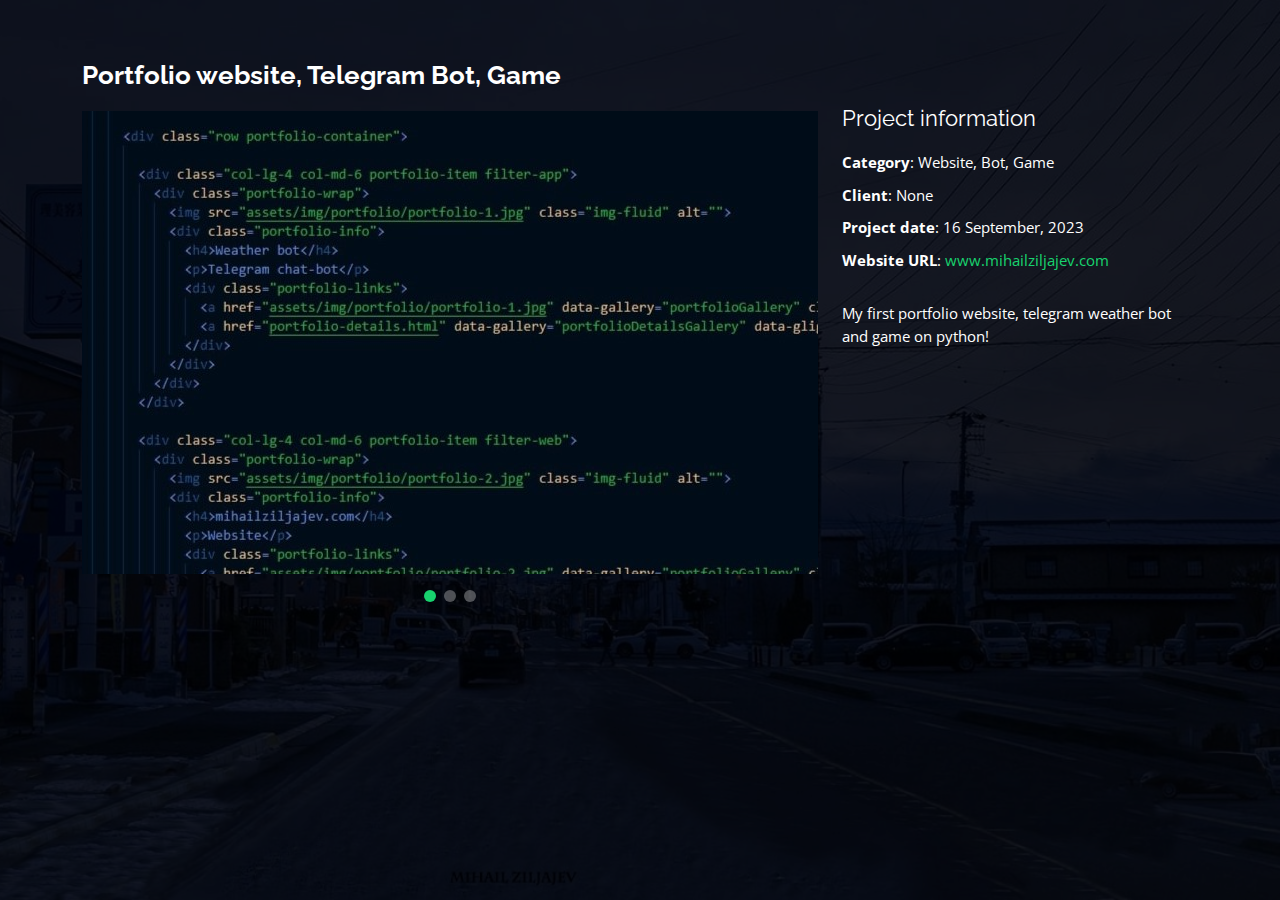
<file: portfolio-details-de.html>
<!DOCTYPE html>
<html lang="en">

<head>
  <meta charset="utf-8">
  <meta content="width=device-width, initial-scale=1.0" name="viewport">

  <title>Portfolio</title>
  <meta content="" name="description">
  <meta content="" name="keywords">

  <!-- Favicons -->
  <link href="assets/img/favicon.png" rel="icon">
  <link href="assets/img/apple-touch-icon.png" rel="apple-touch-icon">

  <!-- Google Fonts -->
  <link href="https://fonts.googleapis.com/css?family=Open+Sans:300,300i,400,400i,600,600i,700,700i|Raleway:300,300i,400,400i,500,500i,600,600i,700,700i|Poppins:300,300i,400,400i,500,500i,600,600i,700,700i" rel="stylesheet">

  <!-- Vendor CSS Files -->
  <link href="assets/vendor/bootstrap/css/bootstrap.min.css" rel="stylesheet">
  <link href="assets/vendor/bootstrap-icons/bootstrap-icons.css" rel="stylesheet">
  <link href="assets/vendor/boxicons/css/boxicons.min.css" rel="stylesheet">
  <link href="assets/vendor/glightbox/css/glightbox.min.css" rel="stylesheet">
  <link href="assets/vendor/remixicon/remixicon.css" rel="stylesheet">
  <link href="assets/vendor/swiper/swiper-bundle.min.css" rel="stylesheet">

  <!-- Template Main CSS File -->
  <link href="assets/css/style.css" rel="stylesheet">

  <!-- =======================================================
  * Template Name: Personal
  * Updated: Sep 18 2023 with Bootstrap v5.3.2
  * Template URL: https://bootstrapmade.com/personal-free-resume-bootstrap-template/
  * Author: BootstrapMade.com
  * License: https://bootstrapmade.com/license/
  ======================================================== -->
</head>

<body>

  <main id="main">

    <!-- ======= Portfolio Details ======= -->
    <div id="portfolio-details" class="portfolio-details">
      <div class="container">

        <div class="row">

          <div class="col-lg-8">
            <h2 class="portfolio-title">Portfolio website, Telegram Bot, Game</h2>

            <div class="portfolio-details-slider swiper">
              <div class="swiper-wrapper align-items-center">

                <div class="swiper-slide">
                  <img src="assets/img/portfolio/portfolio-details-1.jpg" alt="">
                </div>

                <div class="swiper-slide">
                  <img src="assets/img/portfolio/portfolio-details-2.jpg" alt="">
                </div>

                <div class="swiper-slide">
                  <img src="assets/img/portfolio/portfolio-details-3.jpg" alt="">
                </div>

              </div>
              <div class="swiper-pagination"></div>
            </div>

          </div>

          <div class="col-lg-4 portfolio-info">
            <h3>Project information</h3>
            <ul>
              <li><strong>Category</strong>: Website, Bot, Game</li>
              <li><strong>Client</strong>: None</li>
              <li><strong>Project date</strong>: 16 September, 2023</li>
              <li><strong>Website URL</strong>: <a href="www.mihailziljajev.com">www.mihailziljajev.com</a></li>
            </ul>

            <p>
              My first portfolio website, telegram weather bot and game on python!
            </p>
          </div>

        </div>

      </div>
    </div><!-- End Portfolio Details -->

  </main><!-- End #main -->

  <!-- Vendor JS Files -->
  <script src="assets/vendor/purecounter/purecounter_vanilla.js"></script>
  <script src="assets/vendor/bootstrap/js/bootstrap.bundle.min.js"></script>
  <script src="assets/vendor/glightbox/js/glightbox.min.js"></script>
  <script src="assets/vendor/isotope-layout/isotope.pkgd.min.js"></script>
  <script src="assets/vendor/swiper/swiper-bundle.min.js"></script>
  <script src="assets/vendor/waypoints/noframework.waypoints.js"></script>
  <script src="assets/vendor/php-email-form/validate.js"></script>

  <!-- Template Main JS File -->
  <script src="assets/js/main.js"></script>

</body>

</html>
</file>
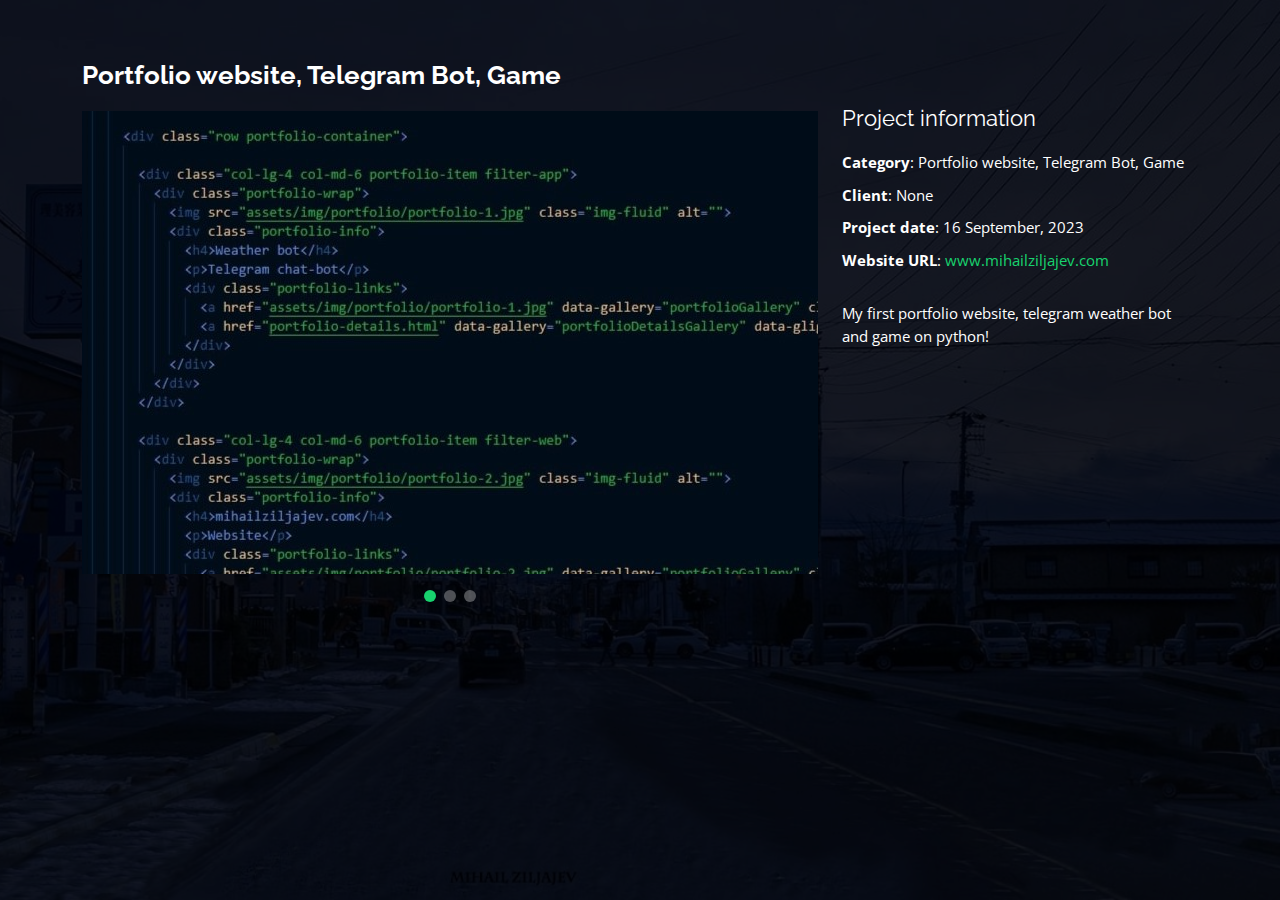
<file: portfolio-details-ru.html>
<!DOCTYPE html>
<html lang="en">

<head>
  <meta charset="utf-8">
  <meta content="width=device-width, initial-scale=1.0" name="viewport">

  <title>Portfolio</title>
  <meta content="" name="description">
  <meta content="" name="keywords">

  <!-- Favicons -->
  <link href="assets/img/favicon.png" rel="icon">
  <link href="assets/img/apple-touch-icon.png" rel="apple-touch-icon">

  <!-- Google Fonts -->
  <link href="https://fonts.googleapis.com/css?family=Open+Sans:300,300i,400,400i,600,600i,700,700i|Raleway:300,300i,400,400i,500,500i,600,600i,700,700i|Poppins:300,300i,400,400i,500,500i,600,600i,700,700i" rel="stylesheet">

  <!-- Vendor CSS Files -->
  <link href="assets/vendor/bootstrap/css/bootstrap.min.css" rel="stylesheet">
  <link href="assets/vendor/bootstrap-icons/bootstrap-icons.css" rel="stylesheet">
  <link href="assets/vendor/boxicons/css/boxicons.min.css" rel="stylesheet">
  <link href="assets/vendor/glightbox/css/glightbox.min.css" rel="stylesheet">
  <link href="assets/vendor/remixicon/remixicon.css" rel="stylesheet">
  <link href="assets/vendor/swiper/swiper-bundle.min.css" rel="stylesheet">

  <!-- Template Main CSS File -->
  <link href="assets/css/style.css" rel="stylesheet">

  <!-- =======================================================
  * Template Name: Personal
  * Updated: Sep 18 2023 with Bootstrap v5.3.2
  * Template URL: https://bootstrapmade.com/personal-free-resume-bootstrap-template/
  * Author: BootstrapMade.com
  * License: https://bootstrapmade.com/license/
  ======================================================== -->
</head>

<body>

  <main id="main">

    <!-- ======= Portfolio Details ======= -->
    <div id="portfolio-details" class="portfolio-details">
      <div class="container">

        <div class="row">

          <div class="col-lg-8">
            <h2 class="portfolio-title">Portfolio website, Telegram Bot, Game</h2>

            <div class="portfolio-details-slider swiper">
              <div class="swiper-wrapper align-items-center">

                <div class="swiper-slide">
                  <img src="assets/img/portfolio/portfolio-details-1.jpg" alt="">
                </div>

                <div class="swiper-slide">
                  <img src="assets/img/portfolio/portfolio-details-2.jpg" alt="">
                </div>

                <div class="swiper-slide">
                  <img src="assets/img/portfolio/portfolio-details-3.jpg" alt="">
                </div>

              </div>
              <div class="swiper-pagination"></div>
            </div>

          </div>

          <div class="col-lg-4 portfolio-info">
            <h3>Project information</h3>
            <ul>
              <li><strong>Category</strong>: Portfolio website, Telegram Bot, Game</li>
              <li><strong>Client</strong>: None</li>
              <li><strong>Project date</strong>: 16 September, 2023</li>
              <li><strong>Website URL</strong>: <a href="www.mihailziljajev.com">www.mihailziljajev.com</a></li>
            </ul>

            <p>
              My first portfolio website, telegram weather bot and game on python!
            </p>
          </div>

        </div>

      </div>
    </div><!-- End Portfolio Details -->

  </main><!-- End #main -->

  <!-- Vendor JS Files -->
  <script src="assets/vendor/purecounter/purecounter_vanilla.js"></script>
  <script src="assets/vendor/bootstrap/js/bootstrap.bundle.min.js"></script>
  <script src="assets/vendor/glightbox/js/glightbox.min.js"></script>
  <script src="assets/vendor/isotope-layout/isotope.pkgd.min.js"></script>
  <script src="assets/vendor/swiper/swiper-bundle.min.js"></script>
  <script src="assets/vendor/waypoints/noframework.waypoints.js"></script>
  <script src="assets/vendor/php-email-form/validate.js"></script>

  <!-- Template Main JS File -->
  <script src="assets/js/main.js"></script>

</body>

</html>
</file>
<file: form.css>
body {
    font-family: Arial, sans-serif;
    text-align: center;
}

form {
    max-width: 400px;
    margin: 0 auto;
}

input, textarea {
    width: 100%;
    padding: 10px;
    margin-bottom: 10px;
    border: 1px solid #ccc;
    border-radius: 5px;
}

button {
    background-color: #007BFF;
    color: white;
    padding: 10px 20px;
    border: none;
    border-radius: 5px;
    cursor: pointer;
}

button:hover {
    background-color: #0056b3;
}
</file>
<file: assets/css/style.css>
/**
* Template Name: Personal
* Updated: Sep 18 2023 with Bootstrap v5.3.2
* Template URL: https://bootstrapmade.com/personal-free-resume-bootstrap-template/
* Author: BootstrapMade.com
* License: https://bootstrapmade.com/license/
*/

/*--------------------------------------------------------------
# General
--------------------------------------------------------------*/
body {
  font-family: "Open Sans", sans-serif;
  background-color: #040404;
  color: #fff;
  position: relative;
  background: transparent;
}

body::before {
  content: "";
  position: fixed;
  background: #040404 url("../img/bg.jpg") top right no-repeat;
  background-size: cover;
  left: 0;
  right: 0;
  top: 0;
  height: 100vh;
  z-index: -1;
}

@media (min-width: 1024px) {
  body::before {
    background-attachment: fixed;
  }
}

a {
  color: #18d26e;
  text-decoration: none;
}

a:hover {
  color: #35e888;
  text-decoration: none;
}

h1,
h2,
h3,
h4,
h5,
h6 {
  font-family: "Raleway", sans-serif;
}

/*--------------------------------------------------------------
# Header
--------------------------------------------------------------*/
#header {
  transition: ease-in-out 0.3s;
  position: relative;
  height: 100vh;
  display: flex;
  align-items: center;
  z-index: 997;
  overflow-y: auto;
}

#header * {
  transition: ease-in-out 0.3s;
}

#header h1 {
  font-size: 48px;
  margin: 0;
  padding: 0;
  line-height: 1;
  font-weight: 700;
  font-family: "Poppins", sans-serif;
}

#header h1 a,
#header h1 a:hover {
  color: #fff;
  line-height: 1;
  display: inline-block;
}

#header h2 {
  font-size: 24px;
  margin-top: 20px;
  color: rgba(255, 255, 255, 0.8);
}

#header h2 span {
  color: #fff;
  border-bottom: 2px solid #18d26e;
  padding-bottom: 6px;
}

#header img {
  padding: 0;
  margin: 0;
}

#header .social-links {
  margin-top: 40px;
  display: flex;
}

#header .social-links a {
  font-size: 16px;
  display: flex;
  justify-content: center;
  align-items: center;
  background: rgba(255, 255, 255, 0.1);
  color: #fff;
  line-height: 1;
  margin-right: 8px;
  border-radius: 50%;
  width: 40px;
  height: 40px;
}

#header .social-links a:hover {
  background: #18d26e;
}

@media (max-width: 992px) {
  #header h1 {
    font-size: 36px;
  }

  #header h2 {
    font-size: 20px;
    line-height: 30px;
  }

  #header .social-links {
    margin-top: 15px;
  }

  #header .container {
    display: flex;
    flex-direction: column;
    align-items: center;
  }
}

/* Header Top */
#header.header-top {
  height: 80px;
  position: fixed;
  left: 0;
  top: 0;
  right: 0;
  background: rgba(0, 0, 0, 0.9);
}

#header.header-top .social-links,
#header.header-top h2 {
  display: none;
}

#header.header-top h1 {
  margin-right: auto;
  font-size: 36px;
}

#header.header-top img {
  max-height: 60px;
  margin-right: 20px !important;
}

#header.header-top .container {
  display: flex;
  align-items: center;
}

#header.header-top .navbar {
  margin: 0;
}

@media (max-width: 768px) {
  #header.header-top {
    height: 60px;
  }

  #header.header-top h1 {
    font-size: 26px;
  }
}

/*--------------------------------------------------------------
# Navigation Menu
--------------------------------------------------------------*/
/**
* Desktop Navigation 
*/
.navbar {
  padding: 0;
  margin-top: 35px;
}

.navbar ul {
  margin: 0;
  padding: 0;
  display: flex;
  list-style: none;
  align-items: center;
}

.navbar li {
  position: relative;
}

.navbar li+li {
  margin-left: 30px;
}

.navbar a,
.navbar a:focus {
  display: flex;
  align-items: center;
  justify-content: space-between;
  padding: 0;
  font-family: "Poppins", sans-serif;
  font-size: 16px;
  font-weight: 400;
  color: rgba(255, 255, 255, 0.7);
  white-space: nowrap;
  transition: 0.3s;
}

.navbar a i,
.navbar a:focus i {
  font-size: 12px;
  line-height: 0;
  margin-left: 5px;
}

.navbar a:before {
  content: "";
  position: absolute;
  width: 0;
  height: 2px;
  bottom: -4px;
  left: 0;
  background-color: #18d26e;
  visibility: hidden;
  width: 0px;
  transition: all 0.3s ease-in-out 0s;
}

.navbar a:hover:before,
.navbar li:hover>a:before,
.navbar .active:before {
  visibility: visible;
  width: 25px;
}

.navbar a:hover,
.navbar .active,
.navbar .active:focus,
.navbar li:hover>a {
  color: #fff;
}

/**
* Mobile Navigation 
*/
.mobile-nav-toggle {
  color: #fff;
  font-size: 28px;
  cursor: pointer;
  display: none;
  line-height: 0;
  transition: 0.5s;
  position: fixed;
  right: 15px;
  top: 15px;
}

@media (max-width: 991px) {
  .mobile-nav-toggle {
    display: block;
  }

  .navbar ul {
    display: none;
  }
}

.navbar-mobile {
  position: fixed;
  overflow: hidden;
  top: 0;
  right: 0;
  left: 0;
  bottom: 0;
  background: rgba(0, 0, 0, 0.9);
  transition: 0.3s;
  z-index: 999;
  margin-top: 0;
}

.navbar-mobile .mobile-nav-toggle {
  position: absolute;
  top: 15px;
  right: 15px;
}

.navbar-mobile ul {
  display: block;
  position: absolute;
  top: 55px;
  right: 15px;
  bottom: 45px;
  left: 15px;
  padding: 10px 0;
  overflow-y: auto;
  transition: 0.3s;
  border: 2px solid rgba(255, 255, 255, 0.2);
}

.navbar-mobile li {
  padding: 12px 20px;
}

.navbar-mobile li+li {
  margin: 0;
}

.navbar-mobile a,
.navbar-mobile a:focus {
  font-size: 16px;
  position: relative;
}

/*--------------------------------------------------------------
# Sections General
--------------------------------------------------------------*/
section {
  overflow: hidden;
  position: absolute;
  width: 100%;
  top: 140px;
  bottom: 100%;
  opacity: 0;
  transition: ease-in-out 0.4s;
  z-index: 2;
}

section.section-show {
  top: 100px;
  bottom: auto;
  opacity: 1;
  padding-bottom: 45px;
}

section .container {
  background: rgba(0, 0, 0, 0.9);
  padding: 30px;
}

@media (max-width: 768px) {
  section {
    top: 120px;
  }

  section.section-show {
    top: 80px;
  }
}

.section-title h2 {
  font-size: 14px;
  font-weight: 500;
  padding: 0;
  line-height: 1px;
  margin: 0 0 20px 0;
  letter-spacing: 2px;
  text-transform: uppercase;
  color: #aaaaaa;
  font-family: "Poppins", sans-serif;
}

.section-title h2::after {
  content: "";
  width: 120px;
  height: 1px;
  display: inline-block;
  background: #4ceb95;
  margin: 4px 10px;
}

.section-title p {
  margin: 0;
  margin: -15px 0 15px 0;
  font-size: 36px;
  font-weight: 700;
  text-transform: uppercase;
  font-family: "Poppins", sans-serif;
  color: #fff;
}

/*--------------------------------------------------------------
# About
--------------------------------------------------------------*/
.about-me .content h3 {
  font-weight: 700;
  font-size: 26px;
  color: #18d26e;
}

.about-me .content ul {
  list-style: none;
  padding: 0;
}

.about-me .content ul li {
  margin-bottom: 20px;
  display: flex;
  align-items: center;
}

.about-me .content ul strong {
  margin-right: 10px;
}

.about-me .content ul i {
  font-size: 16px;
  margin-right: 5px;
  color: #18d26e;
  line-height: 0;
}

.about-me .content p:last-child {
  margin-bottom: 0;
}

/*--------------------------------------------------------------
# Counts
--------------------------------------------------------------*/
.counts {
  padding: 70px 0 60px;
}

.counts .count-box {
  padding: 30px 30px 25px 30px;
  width: 100%;
  position: relative;
  text-align: center;
  background: rgba(255, 255, 255, 0.08);
}

.counts .count-box i {
  position: absolute;
  top: -25px;
  left: 50%;
  transform: translateX(-50%);
  font-size: 24px;
  background: rgba(255, 255, 255, 0.1);
  padding: 12px;
  color: #18d26e;
  border-radius: 50px;
  line-height: 0;
}

.counts .count-box span {
  font-size: 36px;
  display: block;
  font-weight: 600;
  color: #fff;
}

.counts .count-box p {
  padding: 0;
  margin: 0;
  font-family: "Raleway", sans-serif;
  font-size: 14px;
}

/*--------------------------------------------------------------
# Skills
--------------------------------------------------------------*/
.skills .progress {
  height: 60px;
  display: block;
  background: none;
  border-radius: 0;
}

.skills .progress .skill {
  padding: 10px 0;
  margin: 0;
  text-transform: uppercase;
  display: block;
  font-weight: 600;
  font-family: "Poppins", sans-serif;
  color: #fff;
}

.skills .progress .skill .val {
  float: right;
  font-style: normal;
}

.skills .progress-bar-wrap {
  background: rgba(255, 255, 255, 0.2);
}

.skills .progress-bar {
  width: 1px;
  height: 10px;
  transition: 0.9s;
  background-color: #18d26e;
}

/*--------------------------------------------------------------
# Interests
--------------------------------------------------------------*/
.interests .icon-box {
  display: flex;
  align-items: center;
  padding: 20px;
  background: rgba(255, 255, 255, 0.08);
  transition: ease-in-out 0.3s;
}

.interests .icon-box i {
  font-size: 32px;
  padding-right: 10px;
  line-height: 1;
}

.interests .icon-box h3 {
  font-weight: 700;
  margin: 0;
  padding: 0;
  line-height: 1;
  font-size: 16px;
  color: #fff;
}

.interests .icon-box:hover {
  background: rgba(255, 255, 255, 0.12);
}

/*--------------------------------------------------------------
# Testimonials
--------------------------------------------------------------*/

/*--------------------------------------------------------------
# Resume
--------------------------------------------------------------*/
.resume .resume-title {
  font-size: 26px;
  font-weight: 700;
  margin-top: 20px;
  margin-bottom: 20px;
  color: #fff;
}

.resume .resume-item {
  padding: 0 0 20px 20px;
  margin-top: -2px;
  border-left: 2px solid rgba(255, 255, 255, 0.2);
  position: relative;
}

.resume .resume-item h4 {
  line-height: 18px;
  font-size: 18px;
  font-weight: 600;
  text-transform: uppercase;
  font-family: "Poppins", sans-serif;
  color: #18d26e;
  margin-bottom: 10px;
}

.resume .resume-item h5 {
  font-size: 16px;
  background: rgba(255, 255, 255, 0.15);
  padding: 5px 15px;
  display: inline-block;
  font-weight: 600;
  margin-bottom: 10px;
}

.resume .resume-item ul {
  padding-left: 20px;
}

.resume .resume-item ul li {
  padding-bottom: 10px;
}

.resume .resume-item:last-child {
  padding-bottom: 0;
}

.resume .resume-item::before {
  content: "";
  position: absolute;
  width: 16px;
  height: 16px;
  border-radius: 50px;
  left: -9px;
  top: 0;
  background: #18d26e;
  border: 2px solid #18d26e;
}

/*--------------------------------------------------------------
# Services
--------------------------------------------------------------*/
.services .icon-box {
  text-align: center;
  background: rgba(204, 204, 204, 0.1);
  padding: 80px 20px;
  transition: all ease-in-out 0.3s;
}

.services .icon-box .icon {
  margin: 0 auto;
  width: 64px;
  height: 64px;
  background: #18d26e;
  border-radius: 5px;
  transition: all 0.3s ease-out 0s;
  display: flex;
  align-items: center;
  justify-content: center;
  margin-bottom: 20px;
  transform-style: preserve-3d;
}

.services .icon-box .icon i {
  color: #fff;
  font-size: 28px;
}

.services .icon-box .icon::before {
  position: absolute;
  content: "";
  left: -8px;
  top: -8px;
  height: 100%;
  width: 100%;
  background: rgba(255, 255, 255, 0.15);
  border-radius: 5px;
  transition: all 0.3s ease-out 0s;
  transform: translateZ(-1px);
}

.services .icon-box h4 {
  font-weight: 700;
  margin-bottom: 15px;
  font-size: 24px;
}

.services .icon-box h4 a {
  color: #fff;
}

.services .icon-box p {
  line-height: 24px;
  font-size: 14px;
  margin-bottom: 0;
}

.services .icon-box:hover {
  background: #18d26e;
  border-color: #18d26e;
}

.services .icon-box:hover .icon {
  background: #fff;
}

.services .icon-box:hover .icon i {
  color: #18d26e;
}

.services .icon-box:hover .icon::before {
  background: #35e888;
}

.services .icon-box:hover h4 a,
.services .icon-box:hover p {
  color: #fff;
}

/*--------------------------------------------------------------
# Portfolio
--------------------------------------------------------------*/
.portfolio .portfolio-item {
  margin-bottom: 30px;
}

.portfolio #portfolio-flters {
  padding: 0;
  margin: 0 auto 15px auto;
  list-style: none;
  text-align: center;
  border-radius: 50px;
  padding: 2px 15px;
}

.portfolio #portfolio-flters li {
  cursor: pointer;
  display: inline-block;
  padding: 8px 16px 10px 16px;
  font-size: 14px;
  font-weight: 600;
  line-height: 1;
  text-transform: uppercase;
  color: #fff;
  background: rgba(255, 255, 255, 0.1);
  margin: 0 3px 10px 3px;
  transition: all 0.3s ease-in-out;
  border-radius: 4px;
}

.portfolio #portfolio-flters li:hover,
.portfolio #portfolio-flters li.filter-active {
  background: #18d26e;
}

.portfolio #portfolio-flters li:last-child {
  margin-right: 0;
}

.portfolio .portfolio-wrap {
  transition: 0.3s;
  position: relative;
  overflow: hidden;
  z-index: 1;
  background: rgba(0, 0, 0, 0.6);
}

.portfolio .portfolio-wrap::before {
  content: "";
  background: rgba(0, 0, 0, 0.6);
  position: absolute;
  left: 30px;
  right: 30px;
  top: 30px;
  bottom: 30px;
  transition: all ease-in-out 0.3s;
  z-index: 2;
  opacity: 0;
}

.portfolio .portfolio-wrap .portfolio-info {
  opacity: 0;
  position: absolute;
  top: 0;
  left: 0;
  right: 0;
  bottom: 0;
  text-align: center;
  z-index: 3;
  transition: all ease-in-out 0.3s;
  display: flex;
  flex-direction: column;
  justify-content: center;
  align-items: center;
}

.portfolio .portfolio-wrap .portfolio-info::before {
  display: block;
  content: "";
  width: 48px;
  height: 48px;
  position: absolute;
  top: 35px;
  left: 35px;
  border-top: 3px solid #fff;
  border-left: 3px solid #fff;
  transition: all 0.5s ease 0s;
  z-index: 9994;
}

.portfolio .portfolio-wrap .portfolio-info::after {
  display: block;
  content: "";
  width: 48px;
  height: 48px;
  position: absolute;
  bottom: 35px;
  right: 35px;
  border-bottom: 3px solid #fff;
  border-right: 3px solid #fff;
  transition: all 0.5s ease 0s;
  z-index: 9994;
}

.portfolio .portfolio-wrap .portfolio-info h4 {
  font-size: 20px;
  color: #fff;
  font-weight: 600;
}

.portfolio .portfolio-wrap .portfolio-info p {
  color: #ffffff;
  font-size: 14px;
  text-transform: uppercase;
  padding: 0;
  margin: 0;
}

.portfolio .portfolio-wrap .portfolio-links {
  text-align: center;
  z-index: 4;
}

.portfolio .portfolio-wrap .portfolio-links a {
  color: #fff;
  margin: 0 2px;
  font-size: 28px;
  display: inline-block;
  transition: 0.3s;
}

.portfolio .portfolio-wrap .portfolio-links a:hover {
  color: #63eda3;
}

.portfolio .portfolio-wrap:hover::before {
  top: 0;
  left: 0;
  right: 0;
  bottom: 0;
  opacity: 1;
}

.portfolio .portfolio-wrap:hover .portfolio-info {
  opacity: 1;
}

.portfolio .portfolio-wrap:hover .portfolio-info::before {
  top: 15px;
  left: 15px;
}

.portfolio .portfolio-wrap:hover .portfolio-info::after {
  bottom: 15px;
  right: 15px;
}

/*--------------------------------------------------------------
# Portfolio Details
--------------------------------------------------------------*/
.portfolio-details {
  padding-top: 40px;
  background: rgba(0, 0, 0, 0.8);
  position: fixed;
  left: 0;
  right: 0;
  top: 0;
  bottom: 0;
  overflow-y: auto;
}

.portfolio-details .container {
  padding-top: 20px;
  padding-bottom: 40px;
}

.portfolio-details .portfolio-title {
  font-size: 26px;
  font-weight: 700;
  margin-bottom: 20px;
}

.portfolio-details .portfolio-info {
  padding-top: 45px;
}

.portfolio-details .portfolio-info h3 {
  font-size: 22px;
  font-weight: 400;
  margin-bottom: 20px;
}

.portfolio-details .portfolio-info ul {
  list-style: none;
  padding: 0;
  font-size: 15px;
}

.portfolio-details .portfolio-info ul li+li {
  margin-top: 10px;
}

.portfolio-details .portfolio-info p {
  font-size: 15px;
  padding: 15px 0 0 0;
}

@media (max-width: 992px) {
  .portfolio-details .portfolio-info {
    padding-top: 20px;
  }
}

.portfolio-details .swiper-pagination {
  margin-top: 20px;
  position: relative;
}

.portfolio-details .swiper-pagination .swiper-pagination-bullet {
  width: 12px;
  height: 12px;
  opacity: 1;
  background-color: rgba(255, 255, 255, 0.3);
}

.portfolio-details .swiper-pagination .swiper-pagination-bullet-active {
  background-color: #18d26e;
}

/*--------------------------------------------------------------
# Contact
--------------------------------------------------------------*/
.contact .info-box {
  color: #444444;
  padding: 20px;
  width: 100%;
  background: rgba(255, 255, 255, 0.08);
}

.contact .info-box i.bx {
  font-size: 24px;
  color: #18d26e;
  border-radius: 50%;
  padding: 14px;
  float: left;
  background: rgba(255, 255, 255, 0.1);
}

.contact .info-box h3 {
  font-size: 20px;
  color: rgba(255, 255, 255, 0.5);
  font-weight: 700;
  margin: 10px 0 8px 68px;
}

.contact .info-box p {
  padding: 0;
  color: #fff;
  line-height: 24px;
  font-size: 14px;
  margin: 0 0 0 68px;
}

.contact .info-box .social-links {
  margin: 5px 0 0 68px;
  display: flex;
}

.contact .info-box .social-links a {
  font-size: 18px;
  display: inline-block;
  color: #fff;
  line-height: 1;
  margin-right: 12px;
  transition: 0.3s;
}

.contact .info-box .social-links a:hover {
  color: #18d26e;
}

.contact .php-email-form {
  padding: 30px;
  background: rgba(255, 255, 255, 0.08);
}

.contact .php-email-form .error-message {
  display: none;
  background: rgba(255, 255, 255, 0.08);
  background: #ed3c0d;
  text-align: left;
  padding: 15px;
  font-weight: 600;
}

.contact .php-email-form .error-message br+br {
  margin-top: 25px;
}

.contact .php-email-form .sent-message {
  display: none;
  background: rgba(255, 255, 255, 0.08);
  background: #18d26e;
  text-align: center;
  padding: 15px;
  font-weight: 600;
}

.contact .php-email-form .loading {
  display: none;
  background: rgba(255, 255, 255, 0.08);
  text-align: center;
  padding: 15px;
}

.contact .php-email-form .loading:before {
  content: "";
  display: inline-block;
  border-radius: 50%;
  width: 24px;
  height: 24px;
  margin: 0 10px -6px 0;
  border: 3px solid #18d26e;
  border-top-color: #eee;
  animation: animate-loading 1s linear infinite;
}

.contact .php-email-form input,
.contact .php-email-form textarea {
  border-radius: 0;
  box-shadow: none;
  font-size: 14px;
  background: rgba(255, 255, 255, 0.08);
  border: 0;
  transition: 0.3s;
  color: #fff;
}

.contact .php-email-form input:focus,
.contact .php-email-form textarea:focus {
  background-color: rgba(255, 255, 255, 0.11);
}

.contact .php-email-form input::-moz-placeholder,
.contact .php-email-form textarea::-moz-placeholder {
  color: rgba(255, 255, 255, 0.3);
  opacity: 1;
}

.contact .php-email-form input::placeholder,
.contact .php-email-form textarea::placeholder {
  color: rgba(255, 255, 255, 0.3);
  opacity: 1;
}

.contact .php-email-form input {
  padding: 10px 15px;
}

.contact .php-email-form textarea {
  padding: 12px 15px;
}

.contact .php-email-form button[type=submit] {
  background: #18d26e;
  border: 0;
  padding: 10px 30px;
  color: #fff;
  transition: 0.4s;
  border-radius: 4px;
}

.contact .php-email-form button[type=submit]:hover {
  background: #15bb62;
}

@keyframes animate-loading {
  0% {
    transform: rotate(0deg);
  }

  100% {
    transform: rotate(360deg);
  }
}

/*--------------------------------------------------------------
# Credits
--------------------------------------------------------------*/
.credits {
  position: fixed;
  right: 0;
  left: 0;
  bottom: 0;
  padding: 15px;
  text-align: right;
  font-size: 13px;
  color: #fff;
  z-index: 999999;
}

@media (max-width: 992px) {
  .credits {
    text-align: center;
    padding: 10px;
    background: rgba(0, 0, 0, 0.8);
  }
}

.credits a {
  color: #18d26e;
  transition: 0.3s;
}

.credits a:hover {
  color: #fff;
}
.btn-contact {
  background: transparent;
  border: 2px solid #32CD32; 
  padding: 10px 20px;
  border-radius: 5px;
  transition: all 0.3s ease-in-out;
}

.btn-contact a {
  text-decoration: none;
  color: #32CD32; 
  font-weight: bold;
  transition: color 0.3s ease-in-out;
}

.btn-contact:hover {
  background-color: #32CD32; 
}

.btn-contact:hover a {
  color: white;
}
</file>
